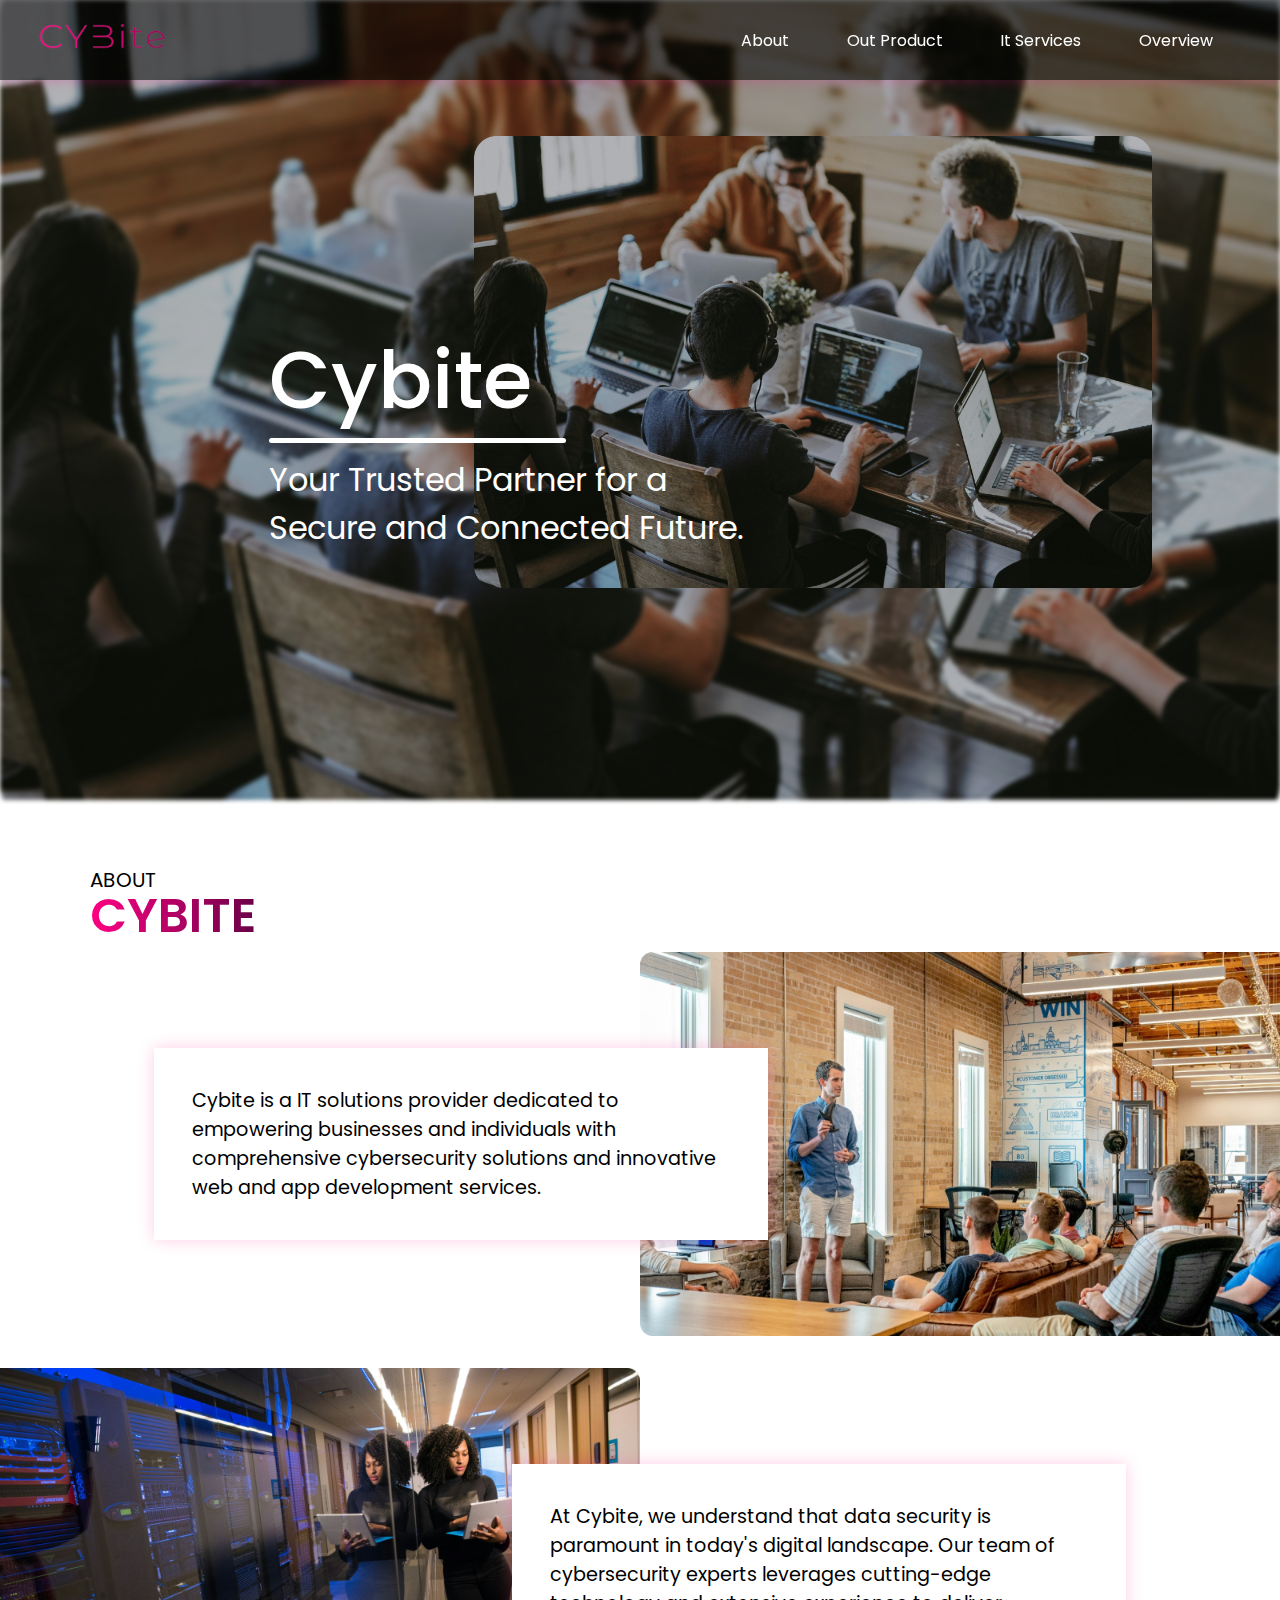
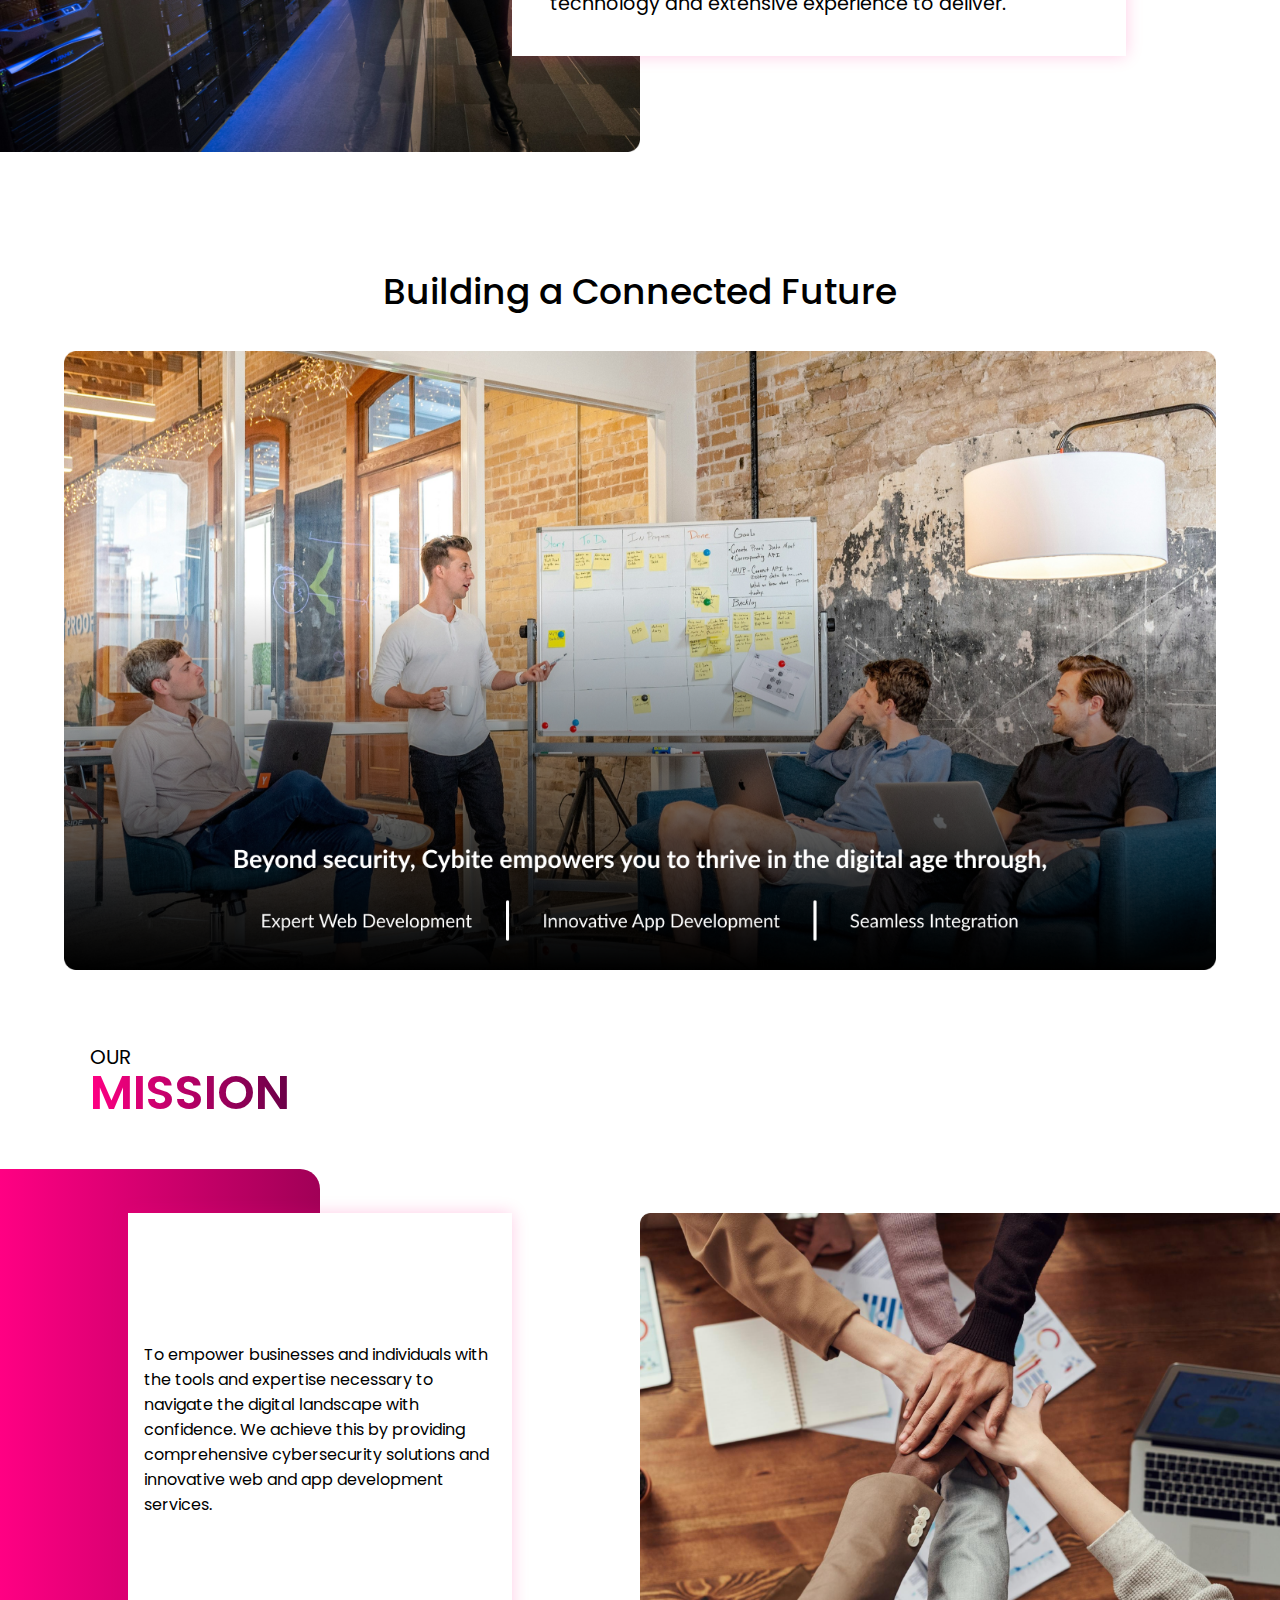
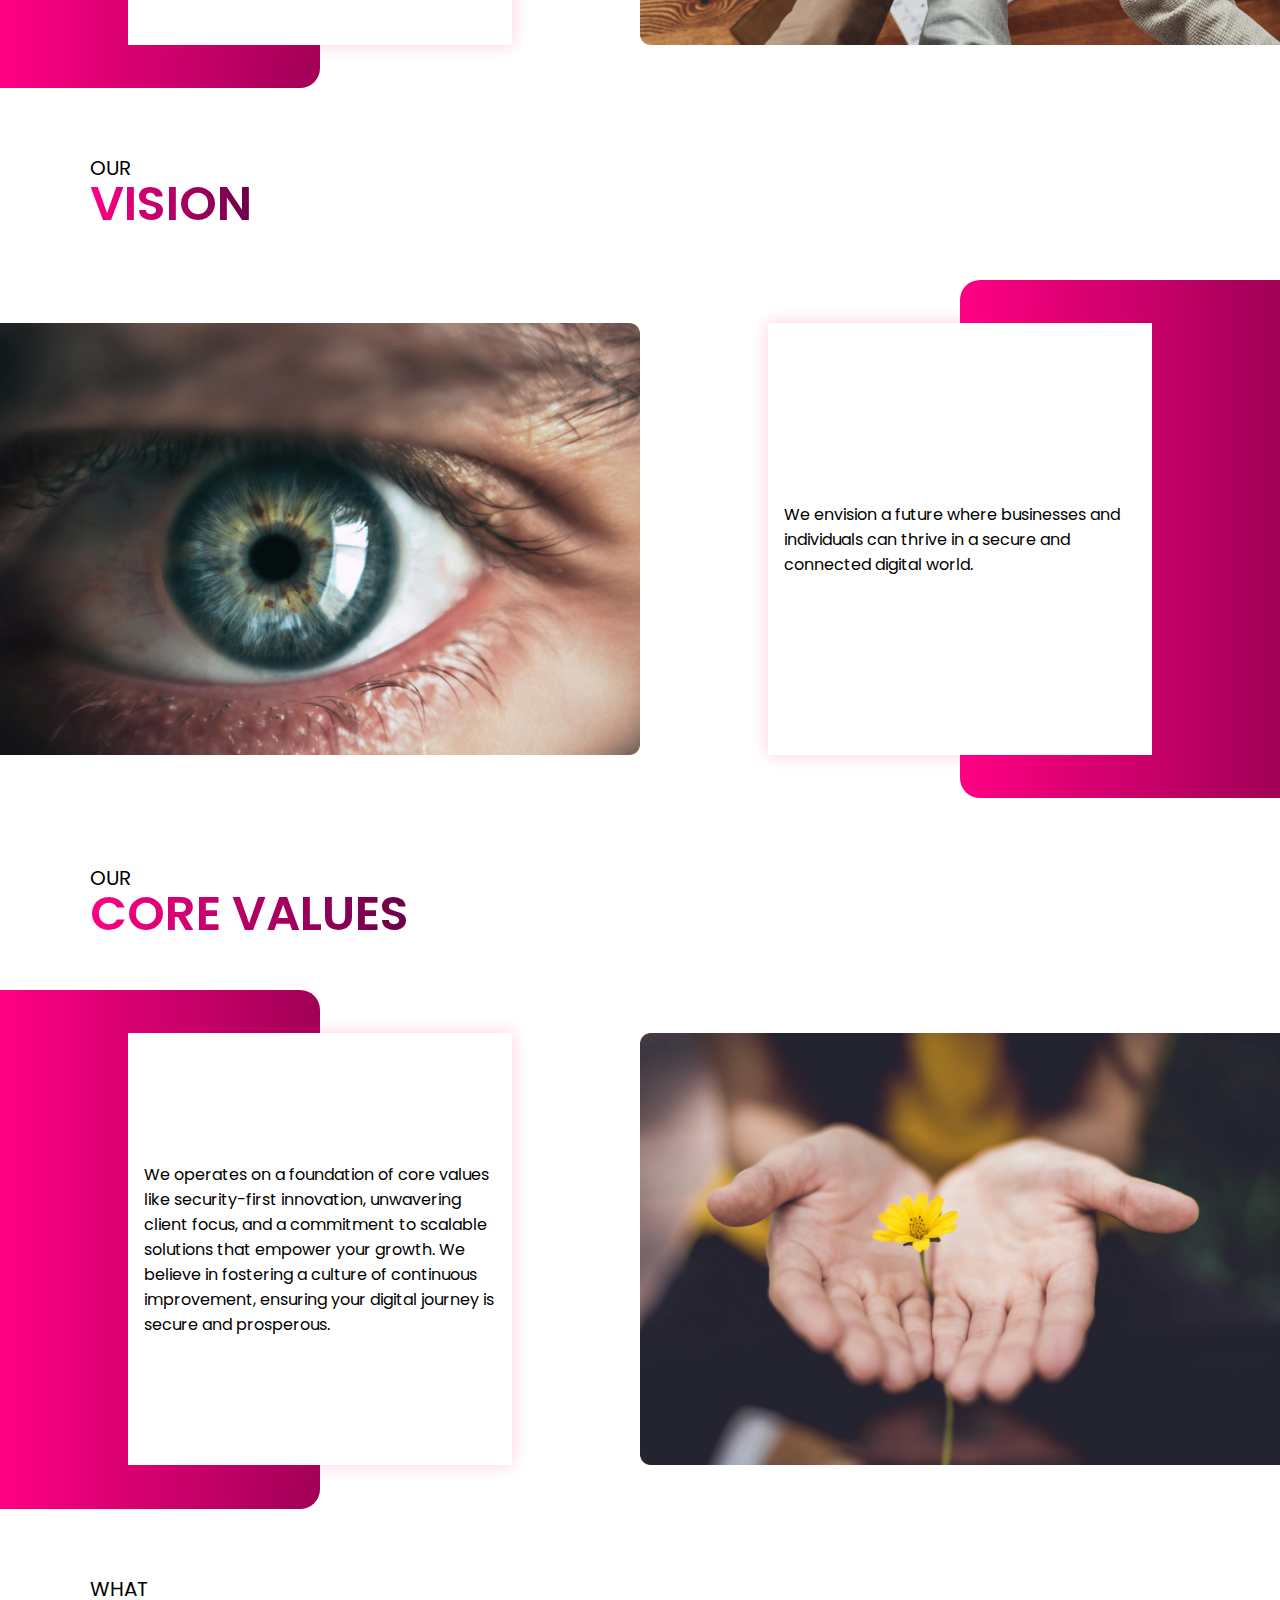
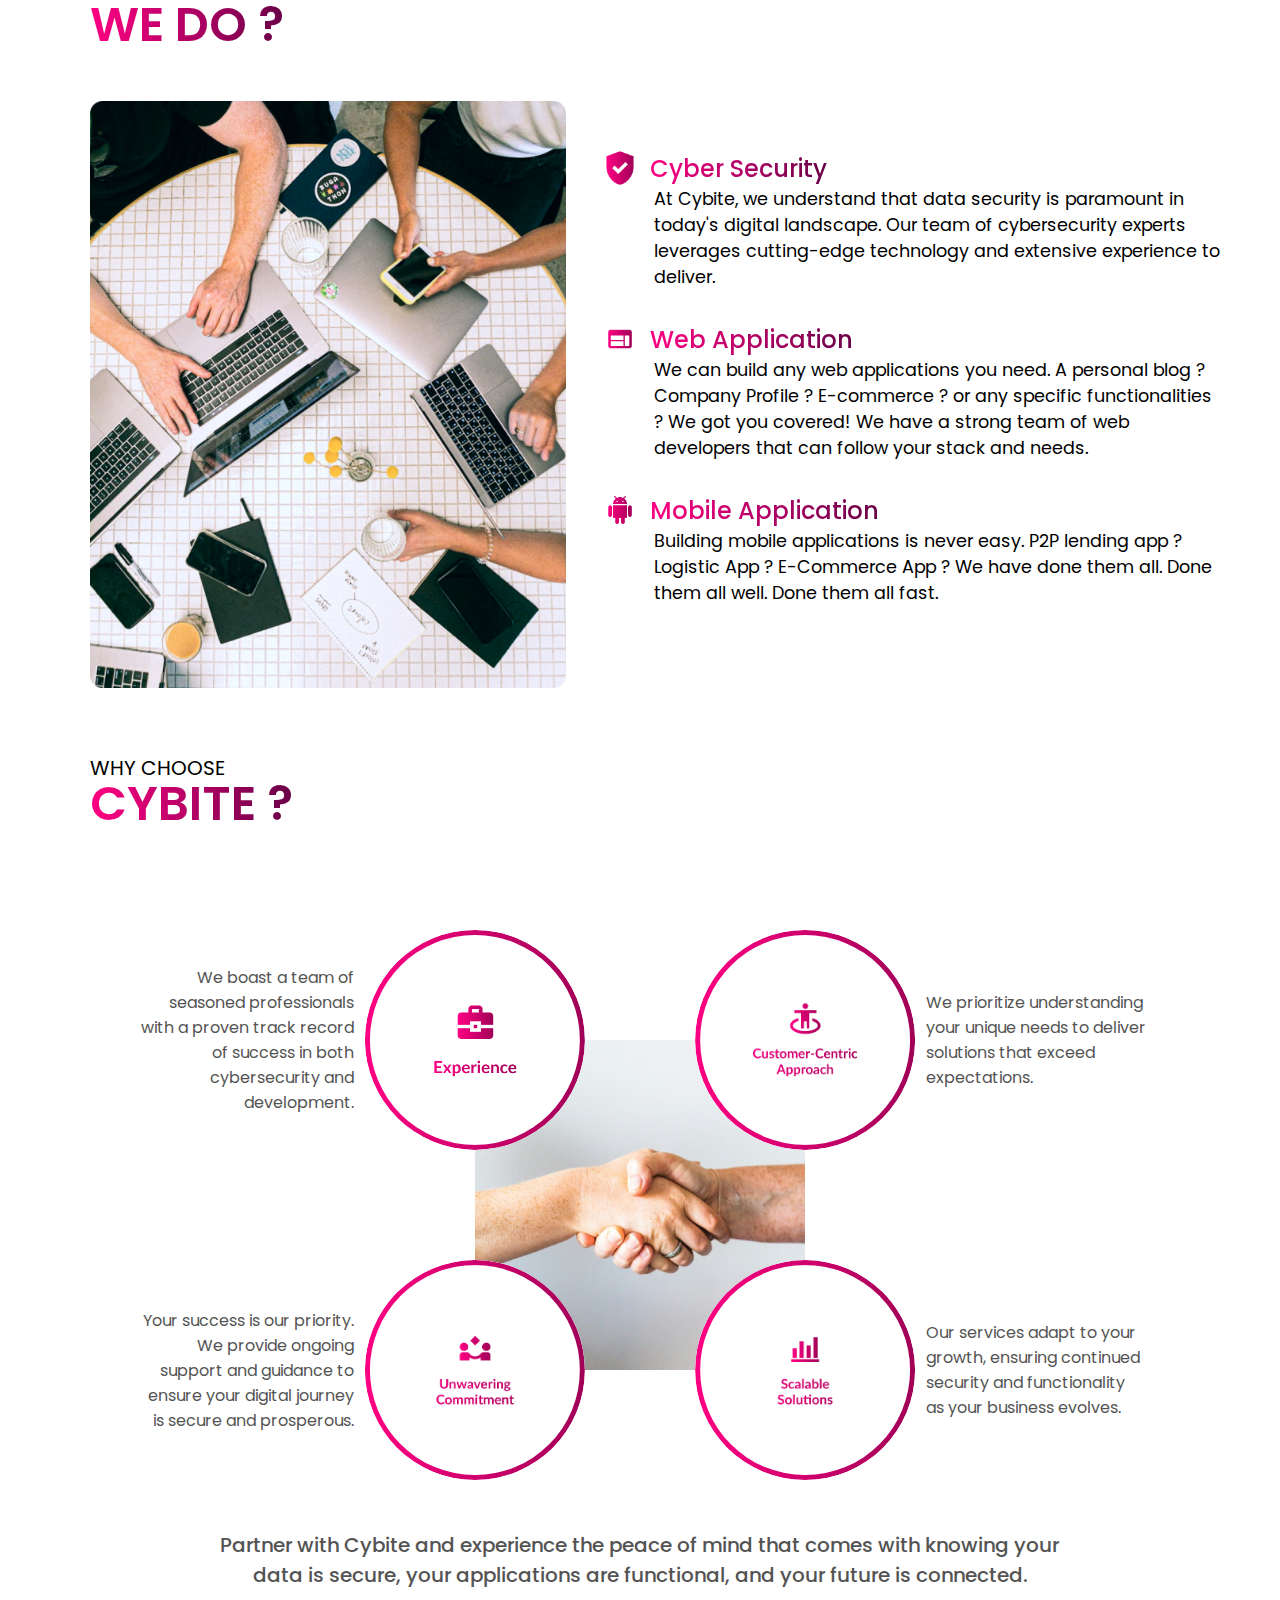
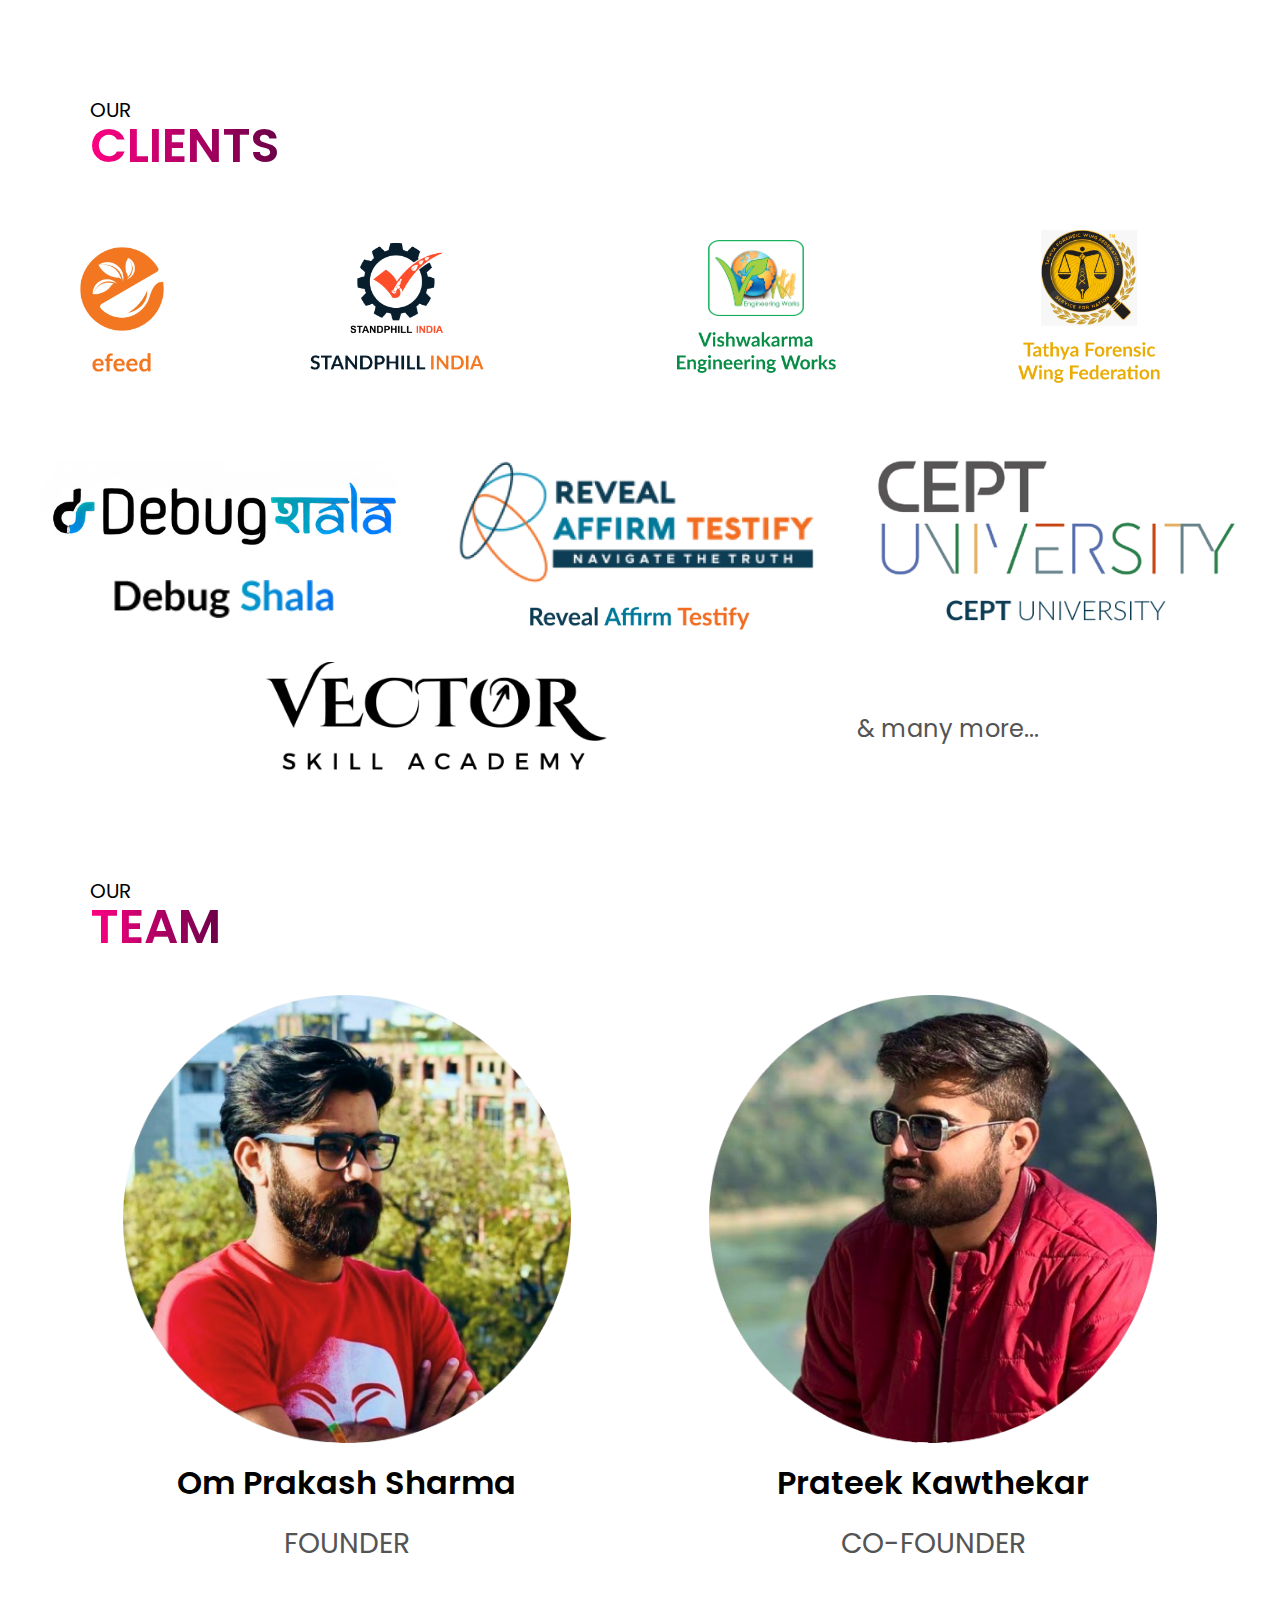
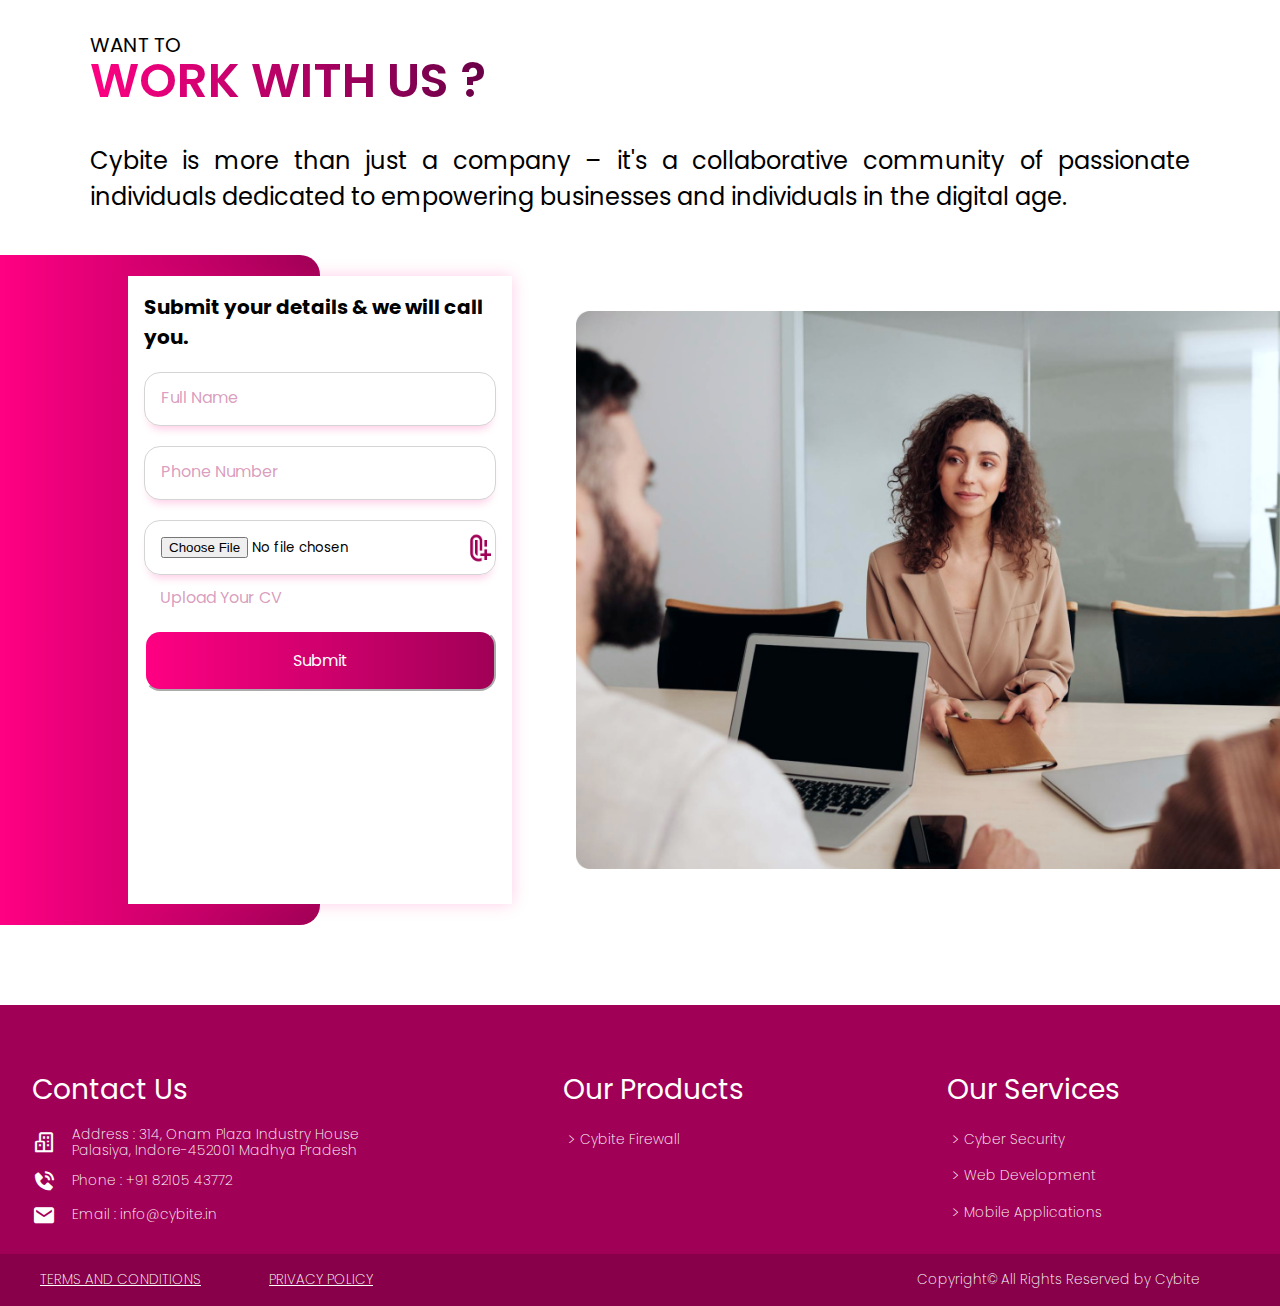
<file: overview.html>
<!DOCTYPE html>
<html lang="en">

<head>
    <meta charset="UTF-8">
    <meta http-equiv="X-UA-Compatible" content="IE=edge" />
    <meta name="viewport" content="width=device-width, initial-scale=1.0">

    <!-- favicon  -->
    <link rel="icon" href="images/cybite_logo2.png" type="image/icon type">

    <!-- boxicon -->
    <link href='https://unpkg.com/boxicons@2.1.4/css/boxicons.min.css' rel='stylesheet'>

    <!-- css -->
    <link rel="stylesheet" href="overview.css">

    <title>Cybite - Overview</title>
</head>

<!--Start of Tawk.to Script-->
<script type="text/javascript">
    var Tawk_API = Tawk_API || {}, Tawk_LoadStart = new Date();
    (function () {
        var s1 = document.createElement("script"), s0 = document.getElementsByTagName("script")[0];
        s1.async = true;
        s1.src = 'https://embed.tawk.to/66116e6ca0c6737bd1290100/1hqq1eml6';
        s1.charset = 'UTF-8';
        s1.setAttribute('crossorigin', '*');
        s0.parentNode.insertBefore(s1, s0);
    })();
</script>
<!--End of Tawk.to Script-->

<body>

    <!-- ******************  HEADER ********************** -->
    <header class="header">
        <div class="logo"><a href="#about"><img src="images/image 1.png" alt=""></a></div>

        <div class="navbar">
            <ul>
                <li class="tab-menus active-tab"><a href="index.html">About</a></li>
                <li><a href="product.html">Out Product</a></li>
                <li class="tab-menus"><a href="services.html">It Services</a></li>
                <li class="tab-menus"><a href="overview.html">Overview</a></li>
            </ul>
        </div>

        <div class="bx bx-menu"></div>
    </header>

    <!-- **************** HOME SECTION ******************* -->
    <div class="home">
        <div class="home-text">
            <h2>Cybite</h2>
            <p>Your Trusted Partner for a Secure and Connected Future.</p>
        </div>
        <img src="images/unsplash_QckxruozjRg.png" alt="" class="image">
    </div>

    <!--******************** ABOUT CYBITE **************************** -->
    <section class="cybite">
        <div class="section-heading">
            <h6>ABOUT</h6><span>Cybite</span>
        </div>

        <div class="cybite-text-fir">
            <p>Cybite is a IT solutions provider dedicated to empowering businesses and individuals with comprehensive
                cybersecurity solutions and innovative web and app development services.</p>

            <img src="images/Rectangle 27.png" alt="">
        </div>

        <div class="cybite-text-sec">
            <img src="images/unsplash_glRqyWJgUeY.png" alt="">

            <p>At Cybite, we understand that data security is paramount in today's digital landscape. Our team of
                cybersecurity experts leverages cutting-edge technology and extensive experience to deliver.</p>
        </div>

    </section>

    <!-- ****************** FUTURE **************************** -->
    <section class="future">
        <h2>Building a Connected Future</h2>
        <div class="future-image">
            <img src="images/Frame 51.png" class="image">
        </div>
    </section>

    <!-- ***************** MISSION **************************** -->
    <section class="mission">
        <div class="section-heading">
            <h6>Our</h6><span>MISSION</span>
        </div>

        <div class="mission-container">
            <div class="gradient-frame">

            </div>
            <div class="mission-content">
                <p>
                    To empower businesses and individuals with the tools and expertise necessary to navigate the digital
                    landscape with confidence. We achieve this by providing comprehensive cybersecurity solutions and
                    innovative web and app development services.
                </p>
            </div>

            <img src="images/Rectangle 33.png" alt="">

        </div>

    </section>


    <!-- ***************** VISION **************************** -->
    <section class="vision">
        <div class="section-heading">
            <h6>Our</h6><span>VISION</span>
        </div>

        <div class="vision-container">
            <div class="gradient-frame">

            </div>
            <div class="vision-content">
                <p>
                    We envision a future where businesses and individuals can thrive in a secure and connected digital
                    world.
                </p>
            </div>

            <img src="images/Rectangle 34.png" alt="">

        </div>

    </section>


    <!-- ********************** VALUES ************************ -->

    <section class="values">
        <div class="section-heading">
            <h6>Our</h6><span>CORE VALUES</span>
        </div>

        <div class="values-container">
            <div class="gradient-frame">

            </div>
            <div class="values-content">
                <p>
                    We operates on a foundation of core values like security-first innovation, unwavering client focus,
                    and a commitment to scalable solutions that empower your growth. We believe in fostering a culture
                    of continuous improvement, ensuring your digital journey is secure and prosperous.
                </p>
            </div>

            <img src="images/Rectangle 37.png" alt="">

        </div>

    </section>

    <!-- ******************* WHAT WE DO ? ********************** -->
    <section class="we-do">
        <div class="section-heading">
            <h6>WHAT</h6><span>WE DO ?</span>
        </div>

        <div class="we-do-container">
            <img class="work-image" src="images/Rectangle 38.png" alt="">

            <div class="we-do-content">
                <div class="work">
                    <div class="work-heading"><img src="images/verified_user.png" alt="">
                        <h5> Cyber Security</h5>
                    </div>
                    <div class="work-text">
                        <p>At Cybite, we understand that data security is paramount in today's digital landscape. Our
                            team of cybersecurity experts leverages cutting-edge technology and extensive experience to
                            deliver.</p>
                    </div>
                </div>

                <div class="work">
                    <div class="work-heading"><img src="images/mdi_web.png" alt="">
                        <h5> Web Application</h5>
                    </div>
                    <div class="work-text">We can build any web applications you need. A personal blog ? Company Profile
                        ? E-commerce ? or any specific functionalities ? We got you covered! We have a strong team of
                        web developers that can follow your stack and needs.</div>
                </div>

                <div class="work">
                    <div class="work-heading"><img src="images/mdi_android.png" alt="">
                        <h5> Mobile Application</h5>
                    </div>
                    <div class="work-text">Building mobile applications is never easy. P2P lending app ? Logistic App ?
                        E-Commerce App ? We have done them all. Done them all well. Done them all fast.</div>
                </div>
            </div>
        </div>
    </section>

    <!-- *********************** WHY CHOOSE CYBITE ********************* -->
    <section class="why-cybite">
        <div class="section-heading">
            <h6>WHY CHOOSE </h6><span>CYBITE ?</span>
        </div>

        <div class="reason-container">
            <div class="holding-image">
                <div class="circle circle-top-left">
                    <div class="gradient-border"></div>
                    <img src="images/Group 5.png" alt="">

                    <div class="circle-text text-top-left">
                        <p>We boast a team of seasoned professionals with a proven track record of success in both
                            cybersecurity and development.</p>
                    </div>
                </div>

                <div class="circle circle-top-right">
                    <div class="gradient-border"></div>
                    <img src="images/Group 6.png" alt="">

                    <div class="circle-text  text-top-right">
                        <p>We prioritize understanding your unique needs to deliver solutions that exceed expectations.
                        </p>
                    </div>
                </div>

                <div class="circle circle-bottom-left">
                    <div class="gradient-border"></div>
                    <img src="images/Group 8.png" alt="">

                    <div class="circle-text text-bottom-left">
                        <p>Your success is our priority. We provide ongoing support and guidance to ensure your digital
                            journey is secure and prosperous.</p>
                    </div>
                </div>

                <div class="circle circle-bottom-right">
                    <div class="gradient-border"></div>
                    <img src="images/Group 7.png" alt="">

                    <div class="circle-text text-bottom-right">
                        <p>Our services adapt to your growth, ensuring continued security and functionality as your
                            business evolves.</p>
                    </div>
                </div>

            </div>

            <div class="bottom-text">
                <p>Partner with Cybite and experience the peace of mind that comes with knowing your data is secure,
                    your applications are functional, and your future is connected.</p>
            </div>
        </div>
    </section>

    <!-- *************************** CLIENTS SECTION *********************** -->

    <section class="clients-section">
        <div class="section-heading">
            <h6>Our </h6><span>CLIENTS</span>
        </div>

        <div class="clients-container">
            <div class="row1">
                <div class="clients">
                    <img src="images/image 11.png" alt="">
                    <img src="images/efeed11text.png" alt="">
                </div>
                <div class="clients">
                    <img src="images/image 5.png" alt="">
                    <img src="images/STANDPHILL INDIA5text.png" alt="">
                </div>
                <div class="clients">
                    <img src="images/image 10.png" alt="">
                    <img src="images/Vishwakarma Engineering Works10text.png" alt="">
                </div>
                <div class="clients">
                    <img src="images/image 8.png" alt="">
                    <img src="images/Tathya Forensic Wing Federation8text.png" alt="">
                </div>
            </div>

            <div class="row2">
                <div class="clients">
                    <img src="images/image 15.png" alt="">
                    <img src="images/Debug Shala15text.png" alt="">
                </div>
                <div class="clients">
                    <img src="images/image 9.png" alt="">
                    <img src="images/Reveal Affirm Testify.png" alt="">
                </div>
                <div class="clients">
                    <img src="images/image 12.png" alt="">
                    <img src="images/CEPT UNIVERSITY.png" alt="">
                </div>

                <div class="clients">
                    <img src="images/image 13.png" alt="">
                </div>
                <div class="clients">
                    <a href="">& many more...</a>
                </div>
            </div>
        </div>
    </section>

    <!-- *************** TEAM SECTION ************************ -->
    <section class="team">
        <div class="section-heading">
            <h6>Our </h6><span>TEAM</span>
        </div>

        <div class="team-container">
            <div class="person">

                <img src="images/Mask_groupperson1-removebg-preview.png" alt="">

                <div class="person-details">
                    <h3>Om Prakash Sharma</h3>
                    <h4>FOUNDER</h4>
                </div>
            </div>
            <div class="person">

                <img src="images/Mask_groupperson2-removebg-preview.png" alt="">

                <div class="person-details">
                    <h3>Prateek Kawthekar</h3>
                    <h4>CO-FOUNDER</h4>
                </div>
            </div>
        </div>

    </section>

    <!-- ******************* WORK WITH US ************************* -->
    <section class="work-with-us">
        <div class="section-heading">
            <h6>Want to </h6><span>WORK WITH US ?</span>
        </div>

        <div class="section-para">
            <p>Cybite is more than just a company – it's a collaborative community of passionate individuals dedicated
                to empowering businesses and individuals in the digital age.</p>
        </div>

        <div class="form-container">
            <div class="gradient-frame">

            </div>

            <div class="form-content">
                <h4>Submit your details & we will call you.</h4>

                <form name="google-sheet" method="post" enctype="multipart/form-data">
                    <input type="text" id="name" name="name" placeholder="Full Name" required>
                    <input type="tel" id="phone" name="phone" placeholder="Phone Number" required>
                    <input type="file" id="cv" name="cv" required>
                    <label for="cv" id="cv-label">Upload Your CV</label>
                    <input type="submit" value="Submit"><br>
                    <span id="Success" class="success"></span>
                </form>

            </div>

            <img src="images/Rectangle 371.png" alt="">
        </div>

    </section>

    <!-- ********************* FOOTER **************************** -->
    <footer class="footer" id="footer">
        <div class="footer-content">
            <div class="content-boxes">
                <h2 class="footer-heading">Contact Us</h2>
                <ul class="footer-text">
                    <li>
                        <i class='bx bx-buildings footer-icons'></i>
                       <p>Address : 314, Onam Plaza Industry House<br> Palasiya, Indore-452001 Madhya Pradesh</p>
                    </li>
                    <li>
                        <i class='bx bxs-phone-call footer-icons'></i>
                        <p>Phone : +91 82105 43772</p>
                    </li>
                    <li>
                        <i class='bx bxs-envelope footer-icons'></i>
                        <p>Email : info@cybite.in</p>
                    </li>
                </ul>

            </div>
            <div class="content-boxes">
                <h2 class="footer-heading">Our Products</h2>
                <ul class="footer-text">
                    <li><span>></span> <a href="#">Cybite Firewall</a></li>
                </ul>
            </div>
            <div class="content-boxes">
                <h2 class="footer-heading">Our Services</h2>
                <ul class="footer-text">
                    <li><span>></span> <a href="#">Cyber Security</a></li>
                    <li><span>></span> <a href="#">Web Development</a></li>
                    <li><span>></span> <a href="#">Mobile Applications</a></li>
                </ul>
            </div>
        </div>
        <div class="policies">
            <div class="terms-conditions">
                <a href="#">Terms and conditions</a>
                <a href="#">Privacy policy</a>
            </div>
            <div class="copyright">Copyright© All Rights Reserved by Cybite</div>
        </div>
    </footer>

    <script src="overview.js"></script>
</body>

</html>
</file>
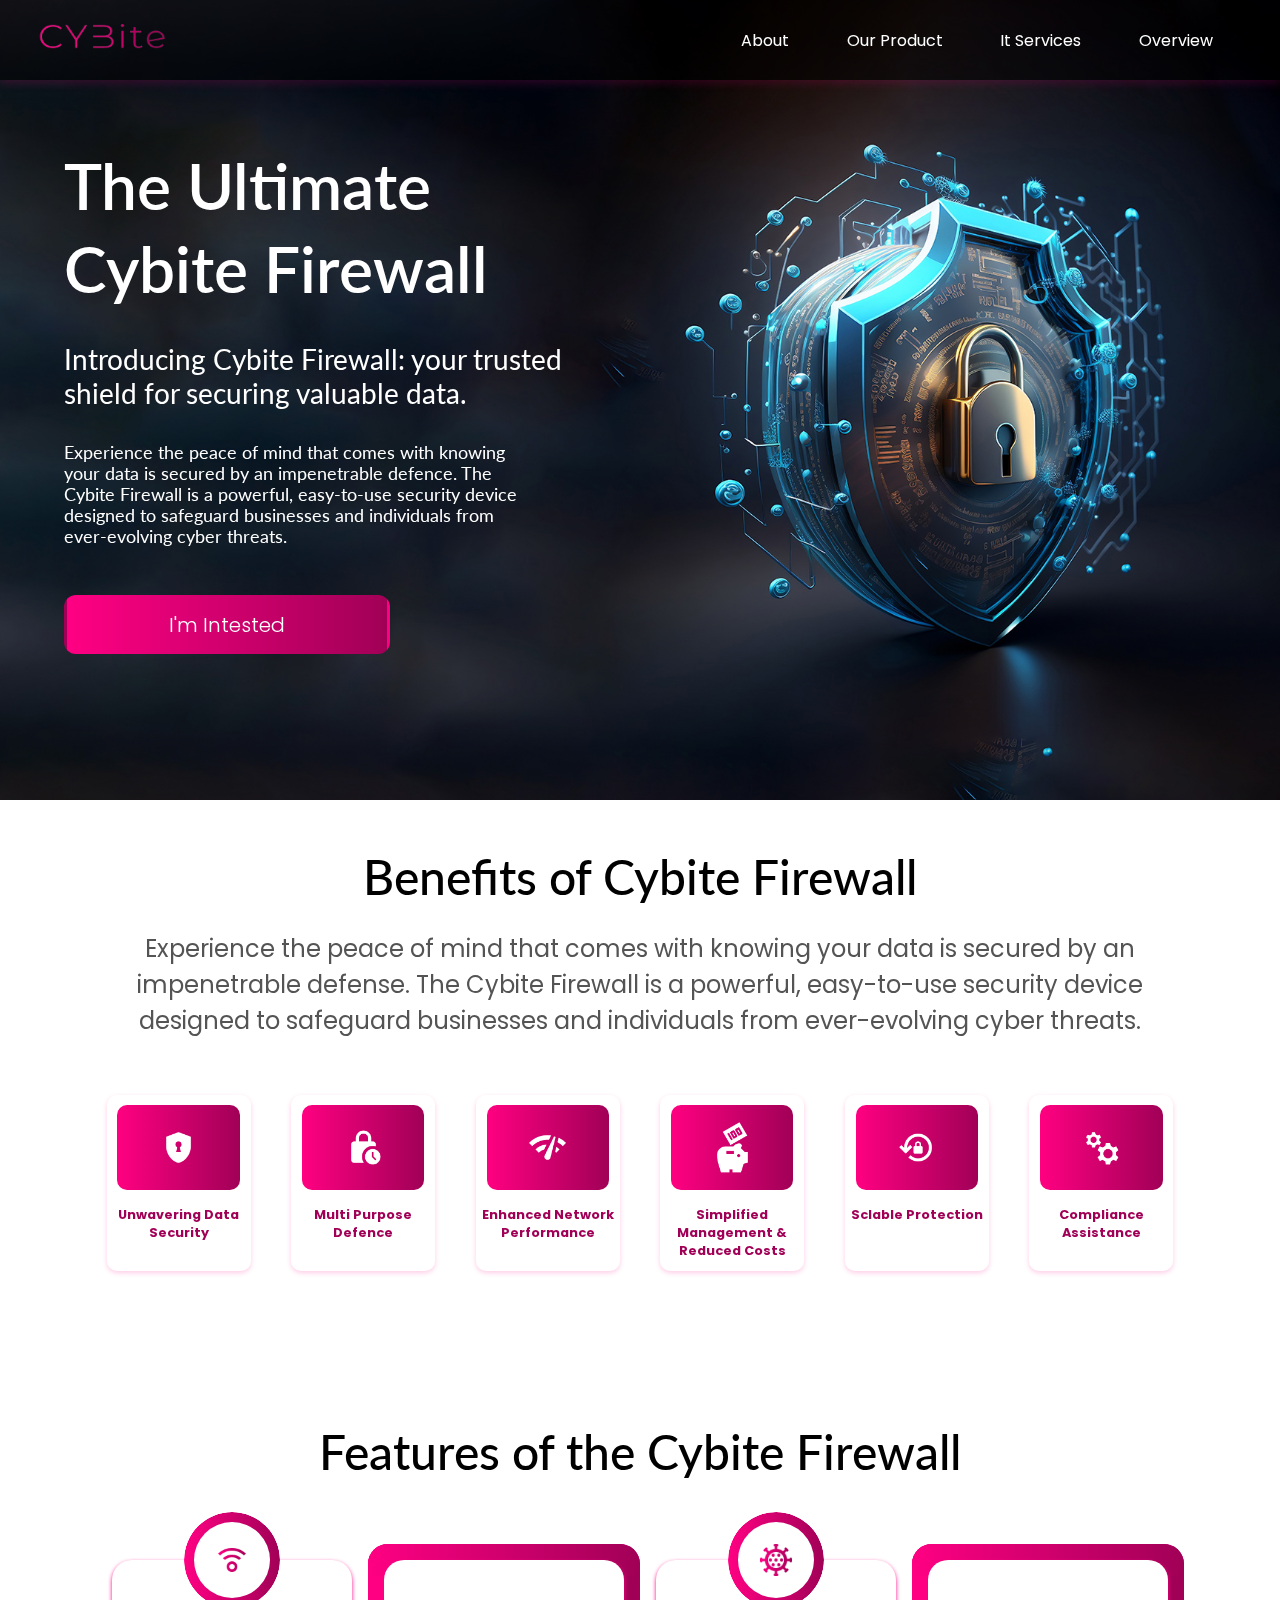
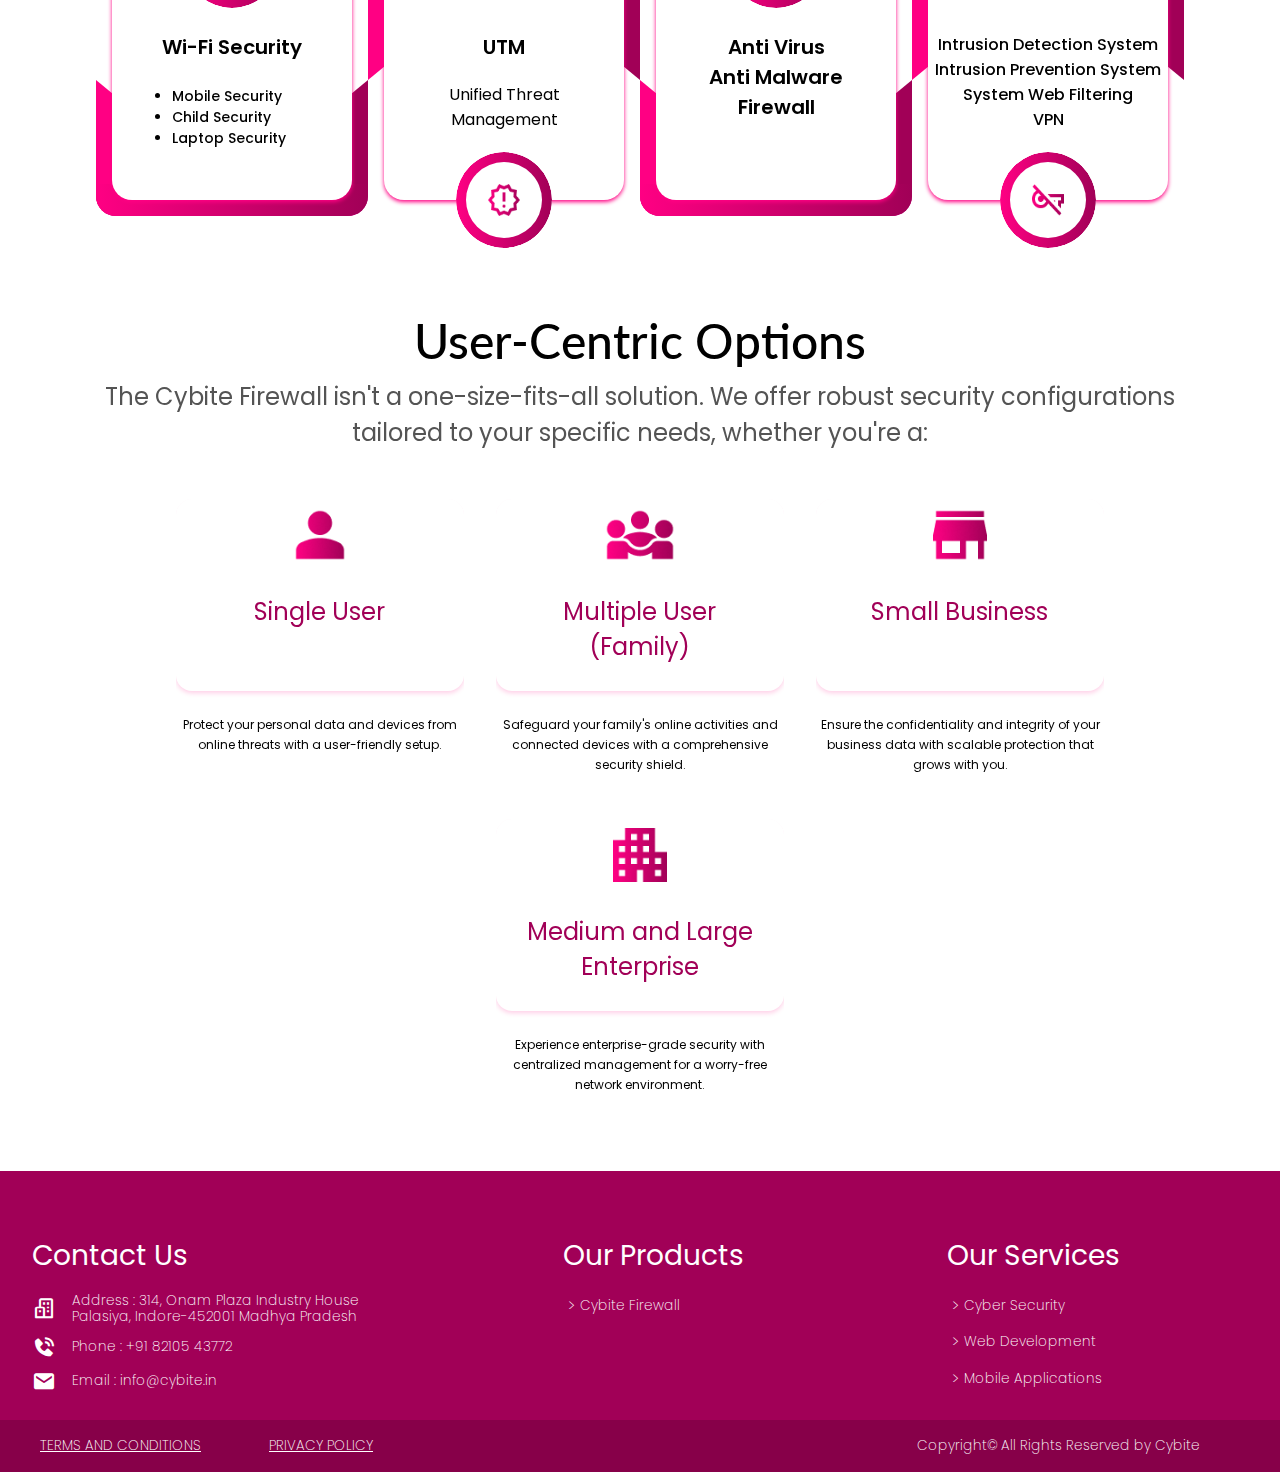
<file: product.html>
<!DOCTYPE html>
<html lang="en">

<head>
    <meta charset="UTF-8">
    <meta http-equiv="X-UA-Compatible" content="IE=edge" />
    <meta name="viewport" content="width=device-width, initial-scale=1.0">

    <!-- favicon  -->
    <link rel="icon" href="images/cybite_logo2.png" type="image/icon type">

    <!-- boxicon -->
    <link href='https://unpkg.com/boxicons@2.1.4/css/boxicons.min.css' rel='stylesheet'>

    <!-- css -->
    <link rel="stylesheet" href="product.css">

    <title>Cybite-product</title>
</head>

<!--Start of Tawk.to Script-->
<script type="text/javascript">
    var Tawk_API = Tawk_API || {}, Tawk_LoadStart = new Date();
    (function () {
        var s1 = document.createElement("script"), s0 = document.getElementsByTagName("script")[0];
        s1.async = true;
        s1.src = 'https://embed.tawk.to/66116e6ca0c6737bd1290100/1hqq1eml6';
        s1.charset = 'UTF-8';
        s1.setAttribute('crossorigin', '*');
        s0.parentNode.insertBefore(s1, s0);
    })();
</script>
<!--End of Tawk.to Script-->

<body>

    <!-- ******************  HEADER ********************** -->
    <header class="header">
        <div class="logo"><a href="#about"><img src="images/image 1.png" alt=""></a></div>

        <div class="navbar">
            <ul>
                <li class="tab-menus active-tab"><a href="index.html">About</a></li>
                <li><a href="product.html">Our Product</a></li>
                <li class="tab-menus"><a href="services.html">It Services</a></li>
                <li class="tab-menus"><a href="overview.html">Overview</a></li>
            </ul>
        </div>

        <div class="bx bx-menu"></div>
    </header>

    
    <!-- ********************** HOME SECTION ************************** -->
    <div class="home">
        <!-- * home text * -->
        <div class="home-content">
            <h2 class="home-heading">The Ultimate Cybite Firewall</h2>
            <h4 class="home-intro">Introducing Cybite Firewall: your trusted shield for securing valuable data.</h4>
            <p class="home-para">Experience the peace of mind that comes with knowing your data is secured by an
                impenetrable defence. The Cybite Firewall is a powerful, easy-to-use security device designed to
                safeguard businesses and individuals from ever-evolving cyber threats.</p>

            <button class="button">I'm Intested</button>
        </div>
    </div>

    <!-- **************** BENEFITS SECTION ********************** -->

    <section class="benefits">
        <div class="section-heading">Benefits of Cybite Firewall</div>
        <div class="section-para">Experience the peace of mind that comes with knowing your data is secured by an
            impenetrable defense. The Cybite Firewall is a powerful, easy-to-use security device designed to safeguard
            businesses and individuals from ever-evolving cyber threats.</div>

        <div class="benefits-container">
            <div class="card">
                <div class="rectangle">
                    <img src="images/encrypted.png">
                </div>
                <h3>Unwavering Data Security</h3>
            </div>

            <div class="card">
                <div class="rectangle">
                    <img src="images/lock_clock.png">
                </div>
                <h3>Multi Purpose Defence</h3>
            </div>

            <div class="card">
                <div class="rectangle">
                    <img src="images/network_check.png">
                </div>
                <h3>Enhanced Network Performance</h3>
            </div>

            <div class="card">
                <div class="rectangle">
                    <img src="images/Group 4.png">
                </div>
                <h3>Simplified Management & Reduced Costs</h3>
            </div>

            <div class="card">
                <div class="rectangle">
                    <img src="images/lock_reset.png">
                </div>
                <h3>Sclable Protection</h3>
            </div>

            <div class="card">
                <div class="rectangle">
                    <img src="images/manufacturing.png">
                </div>
                <h3>Compliance Assistance</h3>
            </div>
        </div>
    </section>

    <!-- ****************** FEATURES CONTAINER *********** -->
     <section class="features">
        <div class="section-heading">Features of the Cybite Firewall</div>

        <div class="feature-container">
            <div class="row">
                <div class="feature-card">
                    <div class="circle">
                        <div class="gradient-border"></div>
                        <img src="images/nest_remote_comfort_sensor.png" alt="">
                    </div>

                    <div class="card-text">
                        <h5>Wi-Fi Security</h5>
                        <ul>
                          <li>Mobile Security</li>
                          <li>Child Security</li>
                          <li>Laptop Security</li>
                        </ul>
                    </div>
                </div>
                <div class="feature-card">
                    <div class="circle">
                        <div class="gradient-border"></div>
                        <img src="images/release_alert.png" alt="">
                    </div>

                    <div class="card-text">
                        <h5>UTM</h5>
                        <p class="utm">Unified Threat Management</p>
                    </div>
                </div>
            </div>
            <div class="row">
                <div class="feature-card">
                    <div class="circle">
                        <div class="gradient-border"></div>
                        <img src="images/coronavirus.png" alt="">
                    </div>
                        
                    <div class="card-text">
                        <h5>Anti Virus</h5>
                        <h5>Anti Malware</h5>
                        <h5>Firewall</h5>
                    </div>
                </div>
                <div class="feature-card">
                    <div class="circle">
                        <div class="gradient-border"></div>
                        <img src="images/vpn_key_off.png" alt="">
                    </div>

                    <div class="card-text">
                        <p class="vpn">Intrusion Detection System</p>
                        <p class="vpn">Intrusion Prevention System</p>
                        <p class="vpn">System Web Filtering</p>
                        <p class="vpn">VPN</p>
                    </div>

                    
                </div>
            </div>
        </div>
     </section>

     <!-- **************** OPTIONS ************************ -->
     <section class="options">
        <div class="section-heading">User-Centric Options</div>
        <div class="section-para">The Cybite Firewall isn't a one-size-fits-all solution. We offer robust security configurations tailored to your specific needs, whether you're a:</div>

        <div class="option-container">
            <div class="frame">
                <div class="rectangle-frame">
                  <img src="images/Frame 23.png">
                  <h3>Single User</h3>
                </div>
                <p>
                  Protect your personal data and devices from online threats with a user-friendly setup.
                </p>
              </div>

              <div class="frame">
                <div class="rectangle-frame">
                  <img src="images/Frame 26.png">
                  <h3>Multiple User (Family)</h3>
                </div>
                <p>
                  Safeguard your family's online activities and connected devices with a comprehensive security shield.
                </p>
              </div>

              <div class="frame">
                <div class="rectangle-frame">
                  <img src="images/Frame 27.png">
                  <h3>Small Business</h3>
                </div>
                <p>
                  Ensure the confidentiality and integrity of your business data with scalable protection that grows with you.
                </p>
              </div>

              <div class="frame">
                <div class="rectangle-frame">
                  <img src="images/Frame 28.png">
                  <h3>Medium and Large Enterprise</h3>
                </div>
                <p>
                  Experience enterprise-grade security with centralized management for a worry-free network environment.
                </p>
              </div>
        </div>
     </section>

     <!-- **************** FOOTER *************-->
     <footer class="footer" id="footer">
        <div class="footer-content">
            <div class="content-boxes">
                <h2 class="footer-heading">Contact Us</h2>
                <ul class="footer-text">
                    <li>
                        <i class='bx bx-buildings footer-icons'></i>
                       <p>Address : 314, Onam Plaza Industry House<br> Palasiya, Indore-452001 Madhya Pradesh</p>
                    </li>
                    <li>
                        <i class='bx bxs-phone-call footer-icons'></i>
                        <p>Phone : +91 82105 43772</p>
                    </li>
                    <li>
                        <i class='bx bxs-envelope footer-icons'></i>
                        <p>Email : info@cybite.in</p>
                    </li>
                </ul>

            </div>
            <div class="content-boxes">
                <h2 class="footer-heading">Our Products</h2>
                <ul class="footer-text">
                    <li><span>></span> <a href="#">Cybite Firewall</a></li>
                </ul>
            </div>
            <div class="content-boxes">
                <h2 class="footer-heading">Our Services</h2>
                <ul class="footer-text">
                    <li><span>></span> <a href="#">Cyber Security</a></li>
                    <li><span>></span> <a href="#">Web Development</a></li>
                    <li><span>></span> <a href="#">Mobile Applications</a></li>
                </ul>
            </div>
        </div>
        <div class="policies">
            <div class="terms-conditions">
                <a href="#">Terms and conditions</a>
                <a href="#">Privacy policy</a>
            </div>
            <div class="copyright">Copyright© All Rights Reserved by Cybite</div>
        </div>
    </footer>


    <script src="product.js"></script>
</body>

</html>
</file>
<file: overview.css>
/* ------------------------ importing google fonts -------------------------- */
@import url('https://fonts.googleapis.com/css2?family=Acme&family=Great+Vibes&family=Lora:ital,wght@1,500&family=Merriweather:ital@0;1&family=MonteCarlo&family=Poppins:wght@300;400;500;700&family=Roboto+Serif:ital,opsz,wght@1,8..144,600&family=Sarabun:wght@600&family=Satisfy&family=Vollkorn&display=swap');
@import url('https://fonts.googleapis.com/css2?family=Oleo+Script:wght@400;700&display=swap');

* {
    margin: 0;
    padding: 0;
    box-sizing: border-box;
    text-decoration: none;
    transition: all .5s cubic-bezier(.37, 1.1, .26, 1.24);
    scroll-behavior: smooth;
    font-family: 'Poppins', sans-serif;
}

:root {
    --header-width: 100%;
    --header-height: 5rem;
    --navbar-width: calc(var(--header-width)*0.85);
}

html {
    overflow-x: hidden;
    font-size: 100%;
}

body {
    display: flex;
    flex-direction: column;
    align-items: center;
    width: 100%;
    max-width: 1600px;
    margin: auto;
    overflow-x: hidden;
}


/* ****************************utility classes************************ */
.button {
    width: 17rem;
    text-align: center;
    padding: 1rem 1.5rem;
    color: white;
    font-size: 1.1rem;
    margin: 1rem auto;
    margin-bottom: 4rem;
    box-sizing: content-box;
    border-radius: 16px;
    background: linear-gradient(90deg, #FF0083 0%, #A10057 100%);
    cursor: pointer;
}

.button:hover {
    transform: scale(1.1);
    background: linear-gradient(90deg, #A10057 0%, #FF0083 100%);
}

section {
    width: 100%;
    max-width: 1600px;
    margin-top: 5rem;
}

.section-heading {
    text-align: left;
    margin-left: 7%;
    width: auto;
    font-family: 'Poppins', sans-serif;
    text-transform: uppercase;
}

.section-heading h6 {
    font-size: 1.25rem;
    font-weight: 400;
    line-height: 0%;
}

.section-heading span {
    font-size: 3rem;
    font-weight: 600;
    background: -webkit-linear-gradient(0deg, #FF0083 0%, #690047 100%);
    -webkit-background-clip: text;
    -webkit-text-fill-color: transparent;
}

.section-para {
    padding-top: 10px;
    font-size: 1.5rem;
    line-height: 150%;
    margin: 0 3rem;
    color: #545454;
    text-align: center;
}

/* ***************************** HEADER ********************* */

.header {
    display: flex;
    width: 100%;
    max-width: 1600px;
    height: var(--header-height);
    padding: 0 3%;
    justify-content: space-between;
    align-items: center;
    box-shadow: 0px 4px 8px 0px rgba(255, 0, 131, 0.15);
    padding: 0 3%;
    margin: 0 auto;
    background: transparent;
    z-index: 10;
    position: fixed;
    top: 0;
    left: auto;
    background-color: rgba(0, 0, 0, 0.55);
}

.header .bx-menu {
    font-size: 2.5rem;
    color: white;
    cursor: pointer;
    display: none;
}

.header .logo img {
    width: 8rem;
    height: auto;
}

.header>.navbar>ul {
    list-style: none;
    display: flex;
    justify-content: space-between;
    align-items: center;
    margin: 0;
}

.header>.navbar>ul>li {
    margin: 0 1.8rem;
    position: relative;
}

.header>.navbar>ul>li>a {
    font-size: 1rem;
    color: white;
    font-style: normal;
    font-weight: 400;
    line-height: normal;
    position: relative;
}

.header>.navbar>ul>li>a:hover {
    color: #bc1f83;
}

.header>.navbar>ul>li>a::after {
    content: "";
    position: absolute;
    left: 0;
    bottom: -29px;
    width: 0;
    height: 5px;
    background: transparent;
    border-top-right-radius: 16px;
    border-top-left-radius: 16px;
    transition: all .5s cubic-bezier(.37, 1.1, .26, 1.24);
}

.header>.navbar>ul>li>a:hover::after {
    width: 100%;
    background: linear-gradient(90deg, #FF0083 0%, #A10057 100%);
}


/* ****************************** HOME SECTION ******************** */
.home {
    position: relative;
    width: 100%;
    height: 110vh;
    max-height: 800px;
    min-height: 610px;
    color: white;
}

.home::before {
    content: "";
    background-image: url('images/unsplash_QckxruozjRg.png');
    background-size: cover;
    background-position: center center;
    background-clip: content-box;
    height: 100%;
    width: 100%;
    position: absolute;
    top: 0;
    left: 0;
    z-index: -1;
    filter: blur(2px);
}

.home .home-text {
    position: absolute;
    top: 40%;
    left: 21%;
    z-index: 1;
}

.home .home-text h2 {
    font-size: 5rem;
    font-weight: 500;
    margin-bottom: 1rem;
}

.home .home-text h2::after {
    content: '';
    position: absolute;
    left: 0;
    bottom: 47%;
    width: 60%;
    height: 5px;
    background: #fff;
    border-radius: 5px;
}

.home .home-text p {
    font-size: 2rem;
    width: 31rem;
}

.home .image {
    position: absolute;
    right: 10%;
    top: 17%;
    width: 53%;
}


/* ****************** ABOUT CYBITE ********************* */

.cybite {
    padding: 0;
}

.cybite .cybite-text-fir,
.cybite .cybite-text-sec {
    width: 100%;
    display: flex;
    align-items: center;
    margin-bottom: 2rem;
    justify-content: space-between;
    flex-wrap: nowrap;
    position: relative;
}

.cybite .cybite-text-fir p {
    box-shadow: 0px 0px 16px 0px #FF008333;
    background-color: white;
    width: 48%;
    height: fit-content;
    font-size: 1.2rem;
    padding: 3%;
    position: absolute;
    left: 12%;
    z-index: 1;
}

.cybite .cybite-text-fir img {
    width: 50%;
    position: relative;
    left: 50%;
}

.cybite .cybite-text-sec p {
    box-shadow: 0px 0px 16px 0px #FF008333;
    background-color: white;
    width: 48%;
    height: fit-content;
    font-size: 1.2rem;
    padding: 3%;
    position: absolute;
    right: 12%;
    z-index: 1;
}

.cybite .cybite-text-sec img {
    width: 50%;
    position: relative;
    left: 0;
}


/* ************************* FUTURE SECTION ************** */

.future h2 {
    font-size: 2.25rem;
    font-weight: 500;
    text-align: center;
    margin-bottom: 2rem;
}

.future .future-image {
    width: 90%;
    margin: auto;
}

.future .future-image img {
    width: 100%;
}

/*  ************************* MISSION SECTION ************ */

.mission {
    padding: 0;
}

.mission .mission-container {
    padding: 0;
    margin: 0;
    width: 100%;
    display: flex;
    align-items: center;
    position: relative;
    margin-top: 2.5rem;
}

.mission .mission-content {
    position: absolute;
    left: 10%;
    top: 50%;
    transform: translateY(-50%);
    width: 30%;
    min-height: fit-content;
    background: #fff;
    box-shadow: 0px 0px 16px 0px #FF008333;

}

.mission .mission-container .gradient-frame {
    width: 25%;
    position: absolute;
    top: 0;
    left: 0;
    z-index: -1;
    background: linear-gradient(to right, #FF0083, #A10057);
    border-top-right-radius: 20px;
    border-bottom-right-radius: 20px;
}

.mission .mission-content p {
    position: relative;
    top: 50%;
    left: 50%;
    transform: translate(-50%, -50%);
    width: 100%;
    padding: 0 1rem;
}

.mission .mission-container img {
    position: absolute;
    right: 0;
}


/* ***************** VISION ******************** */
.vision {
    padding: 0;
}

.vision .vision-container {
    padding: 0;
    margin: 0;
    width: 100%;
    display: flex;
    align-items: center;
    position: relative;
    margin-top: 2.5rem;
}

.vision .vision-content {
    position: absolute;
    right: 10%;
    top: 50%;
    transform: translateY(-50%);
    width: 30%;
    min-height: fit-content;
    background: #fff;
    box-shadow: 0px 0px 16px 0px #FF008333;

}

.vision .vision-container .gradient-frame {
    width: 25%;
    position: absolute;
    top: 0;
    right: 0;
    z-index: -1;
    background: linear-gradient(to right, #FF0083, #A10057);
    border-top-left-radius: 20px;
    border-bottom-left-radius: 20px;
}

.vision .vision-content p {
    position: relative;
    top: 50%;
    left: 50%;
    transform: translate(-50%, -50%);
    width: 100%;
    padding: 0 1rem;
}

.vision .vision-container img {
    position: absolute;
    left: 0;
}

/* ************************ VALUES ************** */
.values {
    padding: 0;
}

.values .values-container {
    padding: 0;
    margin: 0;
    width: 100%;
    display: flex;
    align-items: center;
    position: relative;
    margin-top: 2.5rem;
}

.values .values-content {
    position: absolute;
    left: 10%;
    top: 50%;
    transform: translateY(-50%);
    width: 30%;
    min-height: fit-content;
    background: #fff;
    box-shadow: 0px 0px 16px 0px #FF008333;

}

.values .values-container .gradient-frame {
    width: 25%;
    position: absolute;
    top: 0;
    left: 0;
    z-index: -1;
    background: linear-gradient(to right, #FF0083, #A10057);
    border-top-right-radius: 20px;
    border-bottom-right-radius: 20px;
}

.values .values-content p {
    position: relative;
    top: 50%;
    left: 50%;
    transform: translate(-50%, -50%);
    width: 100%;
    padding: 0 1rem;
}

.values .values-container img {
    position: absolute;
    right: 0;
}

/* ********************* WHAT WE DO ? SECTION ************* */
.we-do-container {
    margin-top: 2.5rem;
    margin-left: 7%;
    display: flex;
    justify-content: space-evenly;
    align-items: center;
}

.we-do-container .work-image {
    width: 40%;
}

.we-do-container .we-do-content {
    width: 60%;
    padding-left: 2.5rem;
    padding-right: 5%;
}

.we-do-container .we-do-content .work {
    margin-bottom: 2rem;
}

.we-do-container .we-do-content .work .work-heading {
    display: flex;
    align-items: center;
    gap: 1rem;
    flex-wrap: nowrap;
}

.we-do-container .we-do-content .work .work-heading img {
    width: 1.75rem;
}

.we-do-container .we-do-content .work .work-heading h5 {
    background: -webkit-linear-gradient(0deg, #FF0083 0%, #690047 100%);
    -webkit-background-clip: text;
    -webkit-text-fill-color: transparent;
    font-size: 1.5rem;
    font-weight: 500;
}


.we-do-container .we-do-content .work .work-text {
    font-size: 1.1rem;
    margin-left: 3rem;
}



/* ***************** WHY CHOOSE CYBITE *************** */
.reason-container {
    margin: 2.5rem 7%;
    display: flex;
    flex-direction: column;
    justify-content: center;
    align-items: center;
}

.reason-container .holding-image {
    margin: 10rem auto;
    position: relative;
}

.reason-container .holding-image::before {
    content: '';
    position: absolute;
    top: 0;
    left: 0;
    width: 100%;
    height: 100%;
    background-image: url('images/Rectangle\ 30.png');
    background-position: center center;
    background-size: cover;
    background-repeat: no-repeat;
}

.reason-container .holding-image .circle {
    position: absolute;
    border-radius: 50%;
    overflow: hidden;
    display: flex;
    align-items: center;
    justify-content: center;
    background: #fff;
    overflow: visible;
}

.reason-container .holding-image .circle .gradient-border {
    position: absolute;
    top: 0;
    left: 0;
    width: 100%;
    height: 100%;
    border-radius: 50%;
    padding: 5px;
    background: linear-gradient(to right, #FF0083, #A10057);
    -webkit-mask: linear-gradient(#fff 0 0) content-box, linear-gradient(#fff 0 0);
    -webkit-mask-composite: destination-out;
    mask-composite: exclude;
}


.reason-container .holding-image .circle.circle-top-left {
    top: 0;
    left: 0;
    transform: translate(-50%, -50%);
}

.reason-container .holding-image .circle.circle-top-right {
    top: 0;
    right: 0;
    transform: translate(50%, -50%);
}

.reason-container .holding-image .circle.circle-bottom-left {
    bottom: 0;
    left: 0;
    transform: translate(-50%, 50%);
}

.reason-container .holding-image .circle.circle-bottom-right {
    bottom: 0;
    right: 0;
    transform: translate(50%, 50%);
}

.reason-container .holding-image .circle img {
    height: 34%;
    z-index: 1;
}

.reason-container .holding-image .circle .circle-text {
    font-size: 1rem;
    color: #545454;
    width: 100%;
    position: absolute;
    top: 50%;
}

.reason-container .holding-image .circle .text-top-left {
    left: 0;
    transform: translate(-105%, -50%);
    text-align: right;
}

.reason-container .holding-image .circle .text-top-right {
    right: 0;
    transform: translate(105%, -50%);
    text-align: left;
}

.reason-container .holding-image .circle .text-bottom-left {
    left: 0;
    transform: translate(-105%, -50%);
    text-align: right;
}

.reason-container .holding-image .circle .text-bottom-right {
    right: 0;
    transform: translate(105%, -50%);
    text-align: left;
}

.reason-container .bottom-text {
    width: 80%;
    margin: 0 auto;
    color: #545454;
    font-weight: 500;
    font-size: 1.25rem;
    text-align: center;
    line-height: 150%;
}


/* ****************** CLIENTS SECTION  ****************** */
.clients-container {
    width: 100%;
}


.clients-container .row1,
.clients-container .row2,
.clients-container .row3 {
    width: 100%;
    display: flex;
    justify-content: space-evenly;
    align-items: center;
    flex-wrap: wrap;
    margin-top: 2rem;
}

.clients-container .row1 .clients,
.clients-container .row2 .clients,
.clients-container .row3 .clients {
    display: flex;
    flex-direction: column;
    align-items: center;
    justify-content: center;
    margin: 1rem .5rem;
}

.clients-container .row1 .clients img:nth-child(1) {
    width: 6rem;
}

.clients-container .row1 .clients img:nth-child(2) {
    width: 60%;
    margin-top: 1rem;
}

.clients-container .row2 .clients img:nth-child(1) {
    width: 23rem;
}

.clients-container .row2 .clients img:nth-child(2) {
    width: 60%;
    margin-top: 1rem;
}

.clients-container .row2 .clients:last-child a {
    color: #545454;
    font-size: 1.5rem;
}

.clients-container .row2 .clients:last-child a:hover {
    color: black;
}


/* ***************** TEAM **************** */
.team-container {
    margin-top: 2rem;
    display: flex;
    justify-content: space-evenly;
    align-items: center;
    column-gap: 1rem;
}

.team-container .person {
    width: 35%;
    display: flex;
    flex-direction: column;
    justify-content: center;
    align-items: center;
}

.team-container .person img {
    width: 100%;
}

.team-container .person {
    text-align: center;
}

.team-container .person h3 {
    font-size: 2rem;
    margin-top: 1rem;
    font-weight: 600;
}

.team-container .person h4 {
    font-size: 1.75rem;
    margin-top: 1rem;
    font-weight: 400;
    color: #545454;
}

/* ************************ WORK WITH US *************** */
.work-with-us {
    margin-bottom: 5rem;
}

.work-with-us .section-para {
    text-align: justify;
    margin: 1rem 7%;
    color: black;
}

.work-with-us .form-container {
    padding: 0;
    margin: 0;
    width: 100%;
    display: flex;
    align-items: center;
    position: relative;
    margin-top: 2.5rem;
}

.work-with-us .form-content {
    position: absolute;
    left: 10%;
    top: 50%;
    transform: translateY(-50%);
    width: 30%;
    min-height: fit-content;
    background: #fff;
    box-shadow: 0px 0px 16px 0px #FF008333;
    padding: 1rem;
}

.work-with-us .form-container .gradient-frame {
    width: 25%;
    position: absolute;
    top: 0;
    left: 0;
    z-index: -1;
    background: linear-gradient(to right, #FF0083, #A10057);
    border-top-right-radius: 20px;
    border-bottom-right-radius: 20px;
}

.work-with-us .form-container .form-content h4 {
    font-size: 1.25rem;
}

.work-with-us .form-container .form-content form {
    margin-top: 10px;
    width: 100%;
    height: 100%;
}

input[type="text"],
input[type="tel"],
input[type="file"] {
    width: 100%;
    padding: 1rem;
    margin: 10px auto;
    box-sizing: border-box;
    border: 1px solid #d4d4d4;
    box-shadow: 0px 8px 8px -5px rgba(255, 0, 131, 0.2);
    border-radius: 16px;
}

input[type="file"] {
    position: relative;
    z-index: 2;
}

#cv-label {
    pointer-events: none;
    color: rgba(161, 0, 87, 0.4);
    font-size: 1rem;
    font-weight: 400;
    margin-left: 1rem;
}

input[type="file"]::before {
    content: '';
    position: absolute;
    top: 0;
    right: 0;
    height: 100%;
    width: 2rem;
    background-image: url('images/attach_file_add.png');
    background-size: contain;
    background-position: center center;
    background-repeat: no-repeat;
}

input[type="text"]::placeholder,
input[type="tel"]::placeholder,
input[type="file"]::placeholder {
    color: rgba(161, 0, 87, 0.4);
    font-size: 1rem;
    font-weight: 400;
}

input[type="submit"] {
    width: 100%;
    padding: 1rem;
    margin: 20px auto;
    box-sizing: border-box;
    color: white;
    font-size: 1rem;
    border-radius: 16px;
    background: linear-gradient(90deg, #FF0083 0%, #A10057 100%);
    border-color: #ffffff;
}

input[type="submit"]:hover {
    background: linear-gradient(90deg, #A10057 0%, #FF0083 100%);
}


.success {
    font-size: 1rem;
    font-weight: 600;
    background: -webkit-linear-gradient(0deg, #FF0083 0%, #690047 100%);
    -webkit-background-clip: text;
    -webkit-text-fill-color: transparent;
    display: flex;
    text-align: center;
    align-items: center;
    margin-left: 3.2rem;
    margin-right: 3.2rem;

}

.work-with-us .form-container img {
    position: absolute;
    right: 0;
}

/* ******************* FOOTER *********************** */

.footer {
    width: 100%;
    list-style: none;
    color: white;
    display: flex;
    flex-direction: column;
    align-items: center;
}

.footer .footer-content {
    width: 100%;
    max-width: 1600px;
    display: flex;
    justify-content: space-between;
    flex-wrap: wrap;
    background: #A10057;
    padding: 3rem 10rem 1rem 2rem;
}


.footer .footer-content .content-boxes .footer-heading {
    font-size: 1.75rem;
    font-style: normal;
    font-weight: 400;
    line-height: normal;
    margin: 1rem 0;
}

.footer .footer-content .content-boxes .footer-text li {
    list-style: none;
    font-size: .85rem;
    font-style: normal;
    font-weight: 200;
    line-height: 120%;
    margin-bottom: 10px;
    display: flex;
    align-items: center;
}

.footer .footer-content .content-boxes .footer-text li a {
    color: white;
}

.footer .footer-content .content-boxes .footer-text li .footer-icons {
    font-size: 1.5rem;
    margin-right: 1rem;
}

.footer .footer-content .content-boxes .footer-text li span {
    font-size: 1rem;
    margin: 5px;
}

.footer .policies {
    width: 100%;
    background: #870049;
    display: flex;
    align-items: center;
    justify-content: space-between;
    flex-wrap: wrap;
    padding: 1rem 5rem 1rem .5rem;
    font-size: .85rem;
    font-style: normal;
    font-weight: 200;
    line-height: 150%;
}

.footer .policies .terms-conditions {
    color: white;
    text-transform: uppercase;
}

.footer .policies .terms-conditions a {
    color: white;
    margin: 1rem 2rem;
    text-decoration: underline;
}

.footer .policies .terms-conditions a:hover {
    color: yellow;
}



/* ************************** ALL RESPONSIVE MEDIA QUERIES ************* */
@media screen and (max-width:1025px) {
    html {
        font-size: 85%;
    }

    .home {
        height: 95vh;
        max-height: 600px;
        min-height: 575px;
    }

    .home .home-text {
        top: 35%;
        left: 18%;
    }
}

@media screen and (max-width:925px) {
    .home .image {
        top: 25%;
    }

    input[type="text"],
    input[type="tel"],
    input[type="file"] {
        padding: .75rem;
        margin-top: 10px;
        margin-bottom: 0;
    }

    input[type="submit"] {
        padding: .75rem;
        margin: 5px auto;
    }
}

@media screen and (max-width:800px) {
    html {
        font-size: 75%;
    }
}

@media screen and (max-width:770px) {
    .home {
        height: 80vh;
        max-height: 510px;
        min-height: 480px;
    }

    .home .home-text {
        top: 35%;
        left: 15%;
    }

    .mission .mission-content {
        width: 35%;
        left: 5%;
    }

    .vision .vision-content {
        width: 35%;
        right: 5%;
    }

    .values .values-content {
        width: 35%;
        left: 5%;
    }

    .work-with-us .form-content {
        width: 35%;
        left: 5%;
    }
}

@media screen and (max-width:601px) {


    .section-heading {
        font-size: 2.5rem;
    }

    .header {
        padding: 1rem 1.5rem;
        height: var(--header-height);
    }

    .header .bx-menu {
        display: block;
    }

    .header>.navbar {
        height: 100vh;
        width: var(--navbar-width);
        padding: 0;
        position: absolute;
        transform: translateX(-10000%);
        top: var(--header-height);
        left: 0;
        opacity: 1;
        transition: .5s;
        overflow-y: scroll;
    }

    .header>.logo>img {
        width: 3rem;
        height: auto;
    }

    .header>.navbar>ul {
        height: 100%;
        width: 100%;
        padding: 0;
        background-color: #ffffff;
        display: flex;
        flex-direction: column;
        flex-wrap: wrap;
        align-content: flex-start;
        justify-content: flex-start;
        transition: 1s ease;
        overflow: auto;
    }

    .header>.navbar>ul>li {
        width: 100%;
        height: fit-content;
        text-align: left;
        margin: 0;
        padding: 1rem .75rem 1rem 2rem;
        border-bottom: 1px solid black;
    }

    .header>.navbar>ul>:first-child {
        border-top: 2px solid #ff7ac1;
    }

    .header>.navbar>ul>li>a {
        color: black;
        font-size: 1.25rem;
        display: block;
        transition: .5s;
    }

    .header .nav-toggle {
        transform: translateX(0);
        opacity: 1;
        z-index: 99;
    }

    .header>.navbar>ul>li>a::after {
        display: none;
    }

    .header>.navbar>ul>li {
        position: relative;
    }

    .home .home-text {
        top: 60%;
        left: 40%;
        transform: translate(-40%, -50%);
    }

    .home .home-text h2::after {
        width: 48%;
    }

    .home .image {
        top: 50%;
        right: 35%;
        transform: translate(50%, -50%);
        width: 55%;
    }

    .home .home-text h2 {
        font-size: 4rem;
    }

    .home .home-text p {
        font-size: 1.5rem;
    }

    .cybite .cybite-text-fir p {
        width: 50%;
        font-size: 1rem;
        padding: 1%;
        left: 10%;
    }

    .cybite .cybite-text-fir img {
        width: 60%;
    }

    .cybite .cybite-text-sec p {
        width: 50%;
        font-size: 1rem;
        padding: 1%;
        right: 10%;
    }

    .cybite .cybite-text-sec img {
        width: 60%;
        left: -10%;
    }

    .mission .mission-content {
        left: 0;
    }

    .mission .mission-content p {
        font-size: .8rem;
    }

    .vision .vision-content p {
        font-size: .8rem;
    }

    .values .values-content p {
        font-size: .8rem;
    }

    .vision .vision-content {
        right: 0;
    }

    .values .values-content {
        left: 0;
    }

    .work-with-us .form-content {
        width: 40%;
        padding: .5rem;
        left: 0;
    }

    .we-do-container {
        flex-direction: column;
        width: 100%;
        margin: auto;
    }

    .we-do-container .work-image {
        width: 90%;
        height: 30rem;
    }

    .we-do-container .we-do-content .work {
        margin-bottom: 2rem;
        width: 100%;
        margin: auto;
        margin-bottom: 1rem;
    }

    .we-do-container .we-do-content {
        width: 90%;
        margin: 1rem auto;
        padding: 0;
    }

    .reason-container .holding-image {
        margin: 15rem auto;
        position: relative;
    }

    .reason-container .holding-image .circle .circle-text {
        height: 100%;
        width: 130%;
        text-align: center;
    }

    .reason-container .holding-image .circle .text-top-left {
        left: 50%;
        top: 0;
        transform: translate(-50%, -105%);
    }

    .reason-container .holding-image .circle .text-top-right {
        right: 50%;
        top: 0;
        transform: translate(50%, -105%);
    }

    .reason-container .holding-image .circle .text-bottom-left {
        left: 50%;
        top: 105%;
        transform: translate(-50%, 0);
    }

    .reason-container .holding-image .circle .text-bottom-right {
        right: 50%;
        top: 105%;
        transform: translate(50%, 0);
    }

    .reason-container .holding-image .circle .text-top-left p,
    .reason-container .holding-image .circle .text-top-right p {
        position: absolute;
        bottom: 0;
    }

    .reason-container .holding-image .circle .text-bottom-left p,
    .reason-container .holding-image .circle .text-bottom-right p {
        position: absolute;
        top: 0;
    }

    .reason-container .bottom-text {
        width: 100%;
        margin-top: 4rem;
    }

    .clients-container .row1 .clients,
    .clients-container .row2 .clients,
    .clients-container .row3 .clients {
        width: min-content;
    }

    .clients-container .row1 .clients img:nth-child(1) {
        width: 6rem;
    }

    .clients-container .row1 .clients img:nth-child(2) {
        width: 10rem;
    }

    .clients-container .row2 .clients img:nth-child(1) {
        width: 18rem;
    }

    .clients-container .row2 .clients:last-child {
        width: fit-content;
    }

    .work-with-us .section-para p {
        font-size: 1.25rem;
    }

    .footer .footer-content {
        padding: 3rem 2rem 1rem 2rem;
    }

    .footer .footer-content .content-boxes .footer-heading {
        font-size: 1.5rem;
    }

    .footer .policies {
        justify-content: center;
        padding: 1rem .5rem;
    }

    .footer .policies .terms-conditions a {
        margin: 1rem;
    }

    .footer .policies .copyright {
        margin-top: 1rem;
        text-align: center;
    }
}

@media (max-width: 430px) {

    .section-heading h6{
        font-size: 1rem;
    }

    .section-heading span{
        font-size: 2rem;
    }

    .future h2 {
        font-size: 1.5rem;
    }

    .home .image {
        width: 85%;
        top: 50%;
        left: 50%;
        transform: translate(-50%, -80%);
    }

    .home .home-text {
        width: 80%;
        top: 75%;
        left: 50%;
        transform: translate(-50%, -50%);
    }

    .home .home-text h2::after {
        width: 75%;
        bottom: 55%;
    }

    .home .home-text p {
        width: 100%;
    }

    .cybite .cybite-text-fir p {
        width: 60%;
        font-size: .75rem;
        padding: 1%;
        left: 5%;
    }

    .cybite .cybite-text-sec p {
        width: 60%;
        font-size: .75rem;
        padding: 1%;
        right: 5%;
    }

    .mission .mission-container .gradient-frame {
        width: 30%;
    }

    .mission .mission-content {
        width: 42%;
    }

    .mission .mission-content p {
        font-size: .75rem;
        padding: .5rem;
    }

    .mission .mission-container img {
        right: -15%;
    }

    .vision .vision-container .gradient-frame {
        width: 30%;
    }

    .vision .vision-content {
        width: 45%;
    }

    .vision .vision-content p {
        font-size: .75rem;
        padding: .5rem;
    }

    .vision .vision-container img {
        left: -15%;
    }

    .values .values-container .gradient-frame {
        width: 30%;
    }

    .values .values-content {
        width: 42%;
    }

    .values .values-content p {
        font-size: .75rem;
        padding: .5rem;
    }

    .values .values-container img {
        right: -15%;
    }

    .we-do-container .work-image {
        height: 18rem;
    }

    .we-do-container .we-do-content .work .work-heading h5 {
        font-size: 1.25rem;
    }

    .we-do-container .we-do-content .work .work-heading img {
        width: 1.5rem;
    }
    
    .we-do-container .we-do-content .work .work-text {
        font-size: 1rem;
    }

    .reason-container .holding-image .circle img {
        height: 50%;
    }

    .team-container {
        margin-top: 2rem;
        flex-direction: column;
        row-gap: 2rem;
    }

    .team-container .person {
        width: 100%;
        padding: 5%;
        display: flex;
        flex-direction: column;
        justify-content: center;
        align-items: center;
    }

    .team-container .person img {
        width: 80%;
    }

    .team-container .person h3 {
        font-size: 1.75rem;
    }

    .team-container .person h4 {
        font-size: 1.5rem;
    }

    .work-with-us .form-container {
        display: flex;
        height: auto;
        flex-direction: column-reverse;
    }

    .work-with-us .form-container .form-content {
        position: relative;
        left: auto;
        top: auto;
        transform: none;
        width: 90%;
        background: #fff;
        box-shadow: 0px 0px 16px 0px #FF008333;
        margin: 2rem 0;
        padding: 1rem;
        min-height: auto;
        border-bottom-right-radius: 20px;
        border-bottom-left-radius: 20px;
        border-radius: 10px;
    }

    .work-with-us .form-container .gradient-frame {
        display: block;
        background: linear-gradient(to right, #FF0083, #A10057);
        width: 100%;
        position: absolute;
        top: auto;
        bottom: 0;
        left: auto;
        height: 23rem;
        border-radius: 0;
        /* transform: translateY(-100%); */
    }

    .work-with-us .form-container img {
        width: 100%;
        /* Adjust to full width */
        position: relative;
        right: auto;
        top: auto;
    }

    /* Additional styles for inputs and labels */
    input[type="text"],
    input[type="tel"],
    input[type="file"],
    input[type="submit"] {
        width: 100%;
        padding: 1rem;
        margin: 10px 0;
        box-sizing: border-box;
        border-radius: 16px;
    }

    #cv-label {
        display: block;
        margin-top: 10px;
        margin-left: 0;
        /* Adjust as needed */
        font-size: 1rem;
        font-weight: 400;
    }
}


/* *************** next section ************* */
</file>
<file: product.css>
/* ------------------------ importing google fonts -------------------------- */
@import url('https://fonts.googleapis.com/css2?family=Acme&family=Great+Vibes&family=Lora:ital,wght@1,500&family=Merriweather:ital@0;1&family=MonteCarlo&family=Poppins:wght@300;400;500;700&family=Roboto+Serif:ital,opsz,wght@1,8..144,600&family=Sarabun:wght@600&family=Satisfy&family=Vollkorn&display=swap');
@import url('https://fonts.googleapis.com/css2?family=Lato:ital,wght@0,100;0,300;0,400;0,700;0,900;1,100;1,300;1,400;1,700;1,900&display=swap');

* {
    margin: 0;
    padding: 0;
    box-sizing: border-box;
    text-decoration: none;
    transition: all .5s cubic-bezier(.37, 1.1, .26, 1.24);
    scroll-behavior: smooth;
    font-family: 'Poppins', sans-serif;
}

:root {
    --header-width: 100%;
    --header-height: 5rem;
    --navbar-width: calc(var(--header-width)*0.85);
}

html {
    overflow-x: hidden;
    font-size: 100%;
}

body {
    display: flex;
    flex-direction: column;
    align-items: center;
    width: 100%;
    max-width: 1600px;
    margin: auto;
}

/* ****************************utility classes************************ */
.button {
    width: 16rem;
    text-align: center;
    padding: .7rem 2rem;
    color: white;
    font-size: 1.4rem;
    margin-bottom: 3rem;
    box-sizing: content-box;
    border-radius: 12px;
    background: linear-gradient(90deg, #FF0083 0%, #A10057 100%);
    cursor: pointer;
}

section {
    width: 100%;
    max-width: 1600px;
    padding: 0 3%;
    margin: 3rem 0;
}

.section-heading {
    font-size: 3rem;
    font-weight: 500;
    text-align: center;
    margin: auto;
    width: auto;
    font-family: 'Lato', sans-serif;
}

.section-para {
    padding-top: 10px;
    font-size: 1.5rem;
    line-height: 150%;
    margin: 0 3rem;
    margin-top: 1rem;
    color: #545454;
    text-align: center;
}

/* ***************************** HEADER ********************* */

.header {
    display: flex;
    width: 100%;
    max-width: 1600px;
    height: var(--header-height);
    padding: 0 3%;
    justify-content: space-between;
    align-items: center;
    box-shadow: 0px 4px 8px 0px rgba(255, 0, 131, 0.15);
    padding: 0 3%;
    margin: 0 auto;
    background: transparent;
    z-index: 1;
    position: fixed;
    top: 0;
    left: auto;
    background-color: rgba(0, 0, 0, 0.55);
}

.header .bx-menu {
    font-size: 2.5rem;
    color: white;
    cursor: pointer;
    display: none;
}

.header .logo img {
    width: 8rem;
    height: auto;
}

.header>.navbar>ul {
    list-style: none;
    display: flex;
    justify-content: space-between;
    align-items: center;
    margin: 0;
}

.header>.navbar>ul>li {
    margin: 0 1.8rem;
    position: relative;
}

.header>.navbar>ul>li>a {
    font-size: 1rem;
    color: white;
    font-style: normal;
    font-weight: 400;
    line-height: normal;
    position: relative;
}

.header>.navbar>ul>li>a:hover {
    color: #bc1f83;
}

.header>.navbar>ul>li>a::after {
    content: "";
    position: absolute;
    left: 0;
    bottom: -29px;
    width: 0;
    height: 5px;
    background: transparent;
    border-top-right-radius: 16px;
    border-top-left-radius: 16px;
    transition: all .5s cubic-bezier(.37, 1.1, .26, 1.24);
}

.header>.navbar>ul>li>a:hover::after {
    width: 100%;
    background: linear-gradient(90deg, #FF0083 0%, #A10057 100%);
}


/* ****************************** HOME SECTION ******************** */
.home {
    position: relative;
    width: 100%;
    height: 125vh;
    max-height: 800px;
    min-height: 650px;
    color: white;
}

.home::before {
    content: "";
    background-image: url('images/bg.jpeg');
    background-size: cover;
    background-position: center top;
    background-clip: content-box;
    height: 100%;
    width: 100%;
    position: absolute;
    top: 0;
    left: 0;
    z-index: -1;
}

.home .home-content {
    position: absolute;
    top: var(--header-height);
    left: 5%;
    width: 35rem;
}

.home .home-content .home-heading {
    font-family: 'Lato', sans-serif;
    font-size: 4rem;
    font-weight: 600;
    line-height: 130%;
    text-align: left;
    margin-top: 4rem;
}

.home .home-content .home-intro {
    font-family: 'Lato', sans-serif;
    font-size: 1.75rem;
    font-weight: 400;
    text-align: left;
    margin-top: 2rem;
}

.home .home-content .home-para {
    font-family: 'Lato', sans-serif;
    margin-top: 2rem;
    font-weight: 400;
    font-size: 1.1rem;
    width: 85%;
}

.home .home-content .button {
    margin: 0;
    margin-top: 3rem;
    border: 3px solid transparent;
    font-size: 1.25rem;
    font-weight: 300;
}

.home .home-content .button:hover {
    border: 3px solid white;
}

/* ********************** BENEFITS SECTIONS **************** */

.benefits-container {
    display: flex;
    justify-content: space-around;
    flex-wrap: wrap;
    margin: 3rem;
}

.benefits-container .card {
    background-color: #ffff;
    box-shadow: 0 2px 5px rgba(255, 0, 129, 0.2);
    margin: .5rem;
    text-align: center;
    border-radius: 10px;
    width: 9rem;
    height: 11rem;
}


.benefits-container .card .rectangle {
    background: linear-gradient(to right, #FF0081, #A10057);
    border-radius: 10px;
    width: 85%;
    height: 48%;
    margin: auto;
    margin-top: 7%;
    display: flex;
    justify-content: center;
    align-items: center;
}

.benefits-container .card .rectangle img {
    margin: auto;
    width: 30%;
    height: auto;
}

.benefits-container .card h3 {
    font-size: 0.8rem;
    color: #A10057;
    font-weight: bold;
    text-align: center;
    width: 100%;
    margin: 1rem auto;
}

/* *********************** FEATURE CONTAINER ******************* */

.feature-container {
    width: 100%;
    margin: auto;
    display: flex;
    justify-content: center;
    align-items: center;
    flex-wrap: wrap;
}

.feature-container .row {
    display: flex;
    align-items: center;
    justify-content: center;
    flex-wrap: wrap;
}

.feature-container .row .feature-card {
    width: 15rem;
    height: 15rem;
    box-shadow: 0px 2px 4px rgba(255, 0, 131, 1);
    text-align: center;
    background-color: #ffffff;
    border-radius: 20px;
    margin: 1rem;
    margin-top: 5rem;
    position: relative;
}

.feature-container .row .feature-card::before {
    content: "";
    position: absolute;
    z-index: -2;
    width: 0px;
    height: 0px;
    border-top: 7rem solid transparent;
    border-left: 8.5rem solid #FF0083;
    border-bottom: 24px solid #c7007e;
    border-right: 8.5rem solid #A10057;
    left: -1rem;
    bottom: -1rem;
    border-bottom-left-radius: 20px;
    border-bottom-right-radius: 20px;
}

.feature-container .row .feature-card:nth-child(even)::before {
    transform: rotateX(180deg);
    top: -1rem;
}

.feature-container .row .feature-card::after {
    content: "";
    position: absolute;
    left: -1rem;
    bottom: -1rem;
    width: calc(17rem - 1px);
    height: 2rem;
    background: linear-gradient(90deg, #FF0083 0%, #A10057 100%);
    border-bottom-left-radius: 20px;
    border-bottom-right-radius: 20px;
    z-index: -1;
}

.feature-container .row .feature-card:nth-child(even)::after {
    transform: rotateX(180deg);
    top: -1rem;
}

.feature-container .row .feature-card .circle {
    position: absolute;
    width: 6rem;
    height: 6rem;
    border-radius: 50%;
    overflow: hidden;
    display: flex;
    align-items: center;
    justify-content: center;
    left: 50%;
    transform: translateX(-50%);
    background: #fff;
}

.feature-container .row .feature-card:nth-child(odd) .circle {
    top: -3rem;
}

.feature-container .row .feature-card:nth-child(even) .circle {
    top: calc(100% - 3rem);
}

.feature-container .row .feature-card .circle .gradient-border {
    position: absolute;
    top: 0;
    left: 0;
    width: 100%;
    height: 100%;
    border-radius: 50%;
    padding: 10px;
    background: linear-gradient(to right, #FF0083, #A10057);
    -webkit-mask: linear-gradient(#fff 0 0) content-box, linear-gradient(#fff 0 0);
    -webkit-mask-composite: destination-out;
    mask-composite: exclude;
}

.feature-container .row .feature-card .circle img {
    width: 34%;
    height: 34%;
    z-index: 1;
}

.feature-container .row .feature-card .card-text {
    position: absolute;
    top: 30%;
    left: 50%;
    transform: translateX(-50%);
    width: 100%;
}

.feature-container .row .feature-card .card-text h5 {
    font-size: 1.25rem;
    font-weight: 550;
}


.feature-container .row .feature-card .card-text ul {
    width: 50%;
    margin: auto;
    margin-top: 1.5rem;
    font-size: 14px;
    text-align: left;
    font-weight: 500;
}

.utm {
    font-size: 16px;
    width: 50%;
    margin: auto;
    margin-top: 1.25rem;
}

.vpn {
    font-weight: 500;
    font-size: 16px;
}


/* *********************** OPTIONS ************************** */
.options .section-para {
    max-width: 1100px;
    margin: auto;
}

.options .option-container {
    display: flex;
    justify-content: center;
    align-items: center;
    flex-wrap: wrap;
    margin-top: 2rem;
}

.frame {
    background-color: #ffff;
    margin: 1rem;
    text-align: center;
    width: 18rem;
    height: 18rem;
    border-radius: 16px;
    overflow: hidden;
}

.rectangle-frame {
    width: 100%;
    height: 12rem;
    box-shadow: 0 2px 5px rgba(255, 0, 129, 0.2);
    border-radius: 16px;
    margin-bottom: 1.5rem;
}

.frame img {
    margin-bottom: 1rem;
    width: 4.5rem;
    height: auto;

}

.frame h3 {
    font-size: 1.5rem;
    font-weight: 400;
    color: #A10057;
    width: 80%;
    margin: 0 auto;
}

.frame p {
    font-size: .75rem;
    text-align: center;
    margin: 0;
    line-height: 20px;
    font-weight: 400;
}



/* ********************** FOOTER ************************** */

.footer {
    width: 100%;
    list-style: none;
    color: white;
    display: flex;
    flex-direction: column;
    align-items: center;
}

.footer .footer-content {
    width: 100%;
    max-width: 1600px;
    display: flex;
    justify-content: space-between;
    flex-wrap: wrap;
    background: #A10057;
    padding: 3rem 10rem 1rem 2rem;
}


.footer .footer-content .content-boxes .footer-heading {
    font-size: 1.75rem;
    font-style: normal;
    font-weight: 400;
    line-height: normal;
    margin: 1rem 0;
}

.footer .footer-content .content-boxes .footer-text li {
    list-style: none;
    font-size: .85rem;
    font-style: normal;
    font-weight: 200;
    line-height: 120%;
    margin-bottom: 10px;
    display: flex;
    align-items: center;
}

.footer .footer-content .content-boxes .footer-text li a {
    color: white;
}

.footer .footer-content .content-boxes .footer-text li .footer-icons {
    font-size: 1.5rem;
    margin-right: 1rem;
}

.footer .footer-content .content-boxes .footer-text li span {
    font-size: 1rem;
    margin: 5px;
}

.footer .policies {
    width: 100%;
    background: #870049;
    display: flex;
    align-items: center;
    justify-content: space-between;
    flex-wrap: wrap;
    padding: 1rem 5rem 1rem .5rem;
    font-size: .85rem;
    font-style: normal;
    font-weight: 200;
    line-height: 150%;
}

.footer .policies .terms-conditions {
    color: white;
    text-transform: uppercase;
}

.footer .policies .terms-conditions a {
    color: white;
    margin: 1rem 2rem;
    text-decoration: underline;
}

.footer .policies .terms-conditions a:hover {
    color: yellow;
}



/* ********************** ALL RESPONSIVE MEDIA QUERIES ********* */

@media screen and (max-width:1025px) {
    html {
        font-size: 85%;
    }

    .home {
        height: 100vh;
        max-height: 610px;
        min-height: fit-content;
    }

    .feature-container .row .feature-card .card-text ul {
        width: 55%;
        margin-top: 1rem;
        font-size: 1rem;
    }

    .utm {
        font-size: 1rem;
        width: 70%;
        margin: auto;
        margin-top: 1rem;
    }

    .vpn {
        font-size: 1rem;
    }

    .feature-container .row .feature-card::before {
        border-top: 6.7rem solid transparent;
    }

    .frame {
        margin: .75rem;
        width: 13rem;
    }

    .frame h3 {
        font-size: 1.25rem;
    }

    .frame img {
        width: 3.5rem;
    }
}

@media screen and (max-width:900px) {
    html {
        font-size: 75%;
    }
}

@media screen and (max-width:600px) {

    section {
        padding: 0 1rem;
        margin: 2rem 0;
    }

    .section-heading {
        font-size: 2.5rem;
    }

    .header {
        padding: 1rem 1.5rem;
        height: var(--header-height);
    }

    .header .bx-menu {
        display: block;
    }

    .header>.navbar {
        height: 100vh;
        width: var(--navbar-width);
        padding: 0;
        position: absolute;
        transform: translateX(-10000%);
        top: var(--header-height);
        left: 0;
        opacity: 1;
        transition: .5s;
        overflow-y: scroll;
    }

    .header>.logo>img {
        width: 3rem;
        height: auto;
    }

    .header>.navbar>ul {
        height: 100%;
        width: 100%;
        padding: 0;
        background-color: #ffffff;
        display: flex;
        flex-direction: column;
        flex-wrap: wrap;
        align-content: flex-start;
        justify-content: flex-start;
        transition: 1s ease;
        overflow: auto;
    }

    .header>.navbar>ul>li {
        width: 100%;
        height: fit-content;
        text-align: left;
        margin: 0;
        padding: 1rem .75rem 1rem 2rem;
        border-bottom: 1px solid black;
    }

    .header>.navbar>ul>:first-child {
        border-top: 2px solid #ff7ac1;
    }

    .header>.navbar>ul>li>a {
        color: black;
        font-size: 1.25rem;
        display: block;
        transition: .5s;
    }

    .header .nav-toggle {
        transform: translateX(0);
        opacity: 1;
        z-index: 99;
    }

    .header>.navbar>ul>li>a::after {
        display: none;
    }

    .header>.navbar>ul>li {
        position: relative;
    }

    .home {
        height: 90vh;
        min-height: 510px;
        max-height: 550px;
    }

    .footer .footer-content {
        padding: 3rem 2rem 1rem 2rem;
    }
}

@media screen and (max-width:550px) {

    .home .home-content {
        width: 80%;
    }

    .home::before {
        background-position: right;
        filter: brightness(0.3);
    }

    .home .home-content .home-heading {
        margin-top: 2rem;
        font-size: 3rem;
    }

    .home .home-content .home-intro {
        margin-top: 1rem;
        font-size: 1.35rem;
    }

    .home .home-content .home-para {
        margin-top: 1rem;
        font-size: 1rem;
        letter-spacing: 0;
    }

    .button {
        width: 13rem;
    }
    
    .benefits-container {
        margin: 2rem 0;
    }


    .footer .footer-content .content-boxes .footer-heading {
        font-size: 1.5rem;
    }

    .footer .policies {
        justify-content: center;
        padding: 1rem .5rem;
    }

    .footer .policies .terms-conditions a {
        margin: 1rem;
    }

    .footer .policies .copyright {
        margin-top: 1rem;
        text-align: center;
    }
}

@media screen and (max-width:430px) {
    .section-heading {
        font-size: 1.75rem;
    }
    .section-para {
        font-size: 1.1rem;
        margin: 0 0rem;
    }

    .frame {
        width: 90%;
    }

    .rectangle-frame {
        height: 10rem;
    }

    .frame h3 {
        font-size: 1.35rem;
    }

    .frame p {
        font-size: 1rem;
        line-height: 150%;
    }

    .feature-container .row .feature-card:nth-child(even) .circle {
        top: -3rem;
    }

    .feature-container .row .feature-card:nth-child(even)::before {
        transform: rotateX(0deg);
        bottom: -1rem;
        top: 50%;
    }

    .feature-container .row .feature-card:nth-child(even)::after {
        transform: rotateX(0);
        bottom: -1rem;
        top: 95%;
    }

}
</file>
